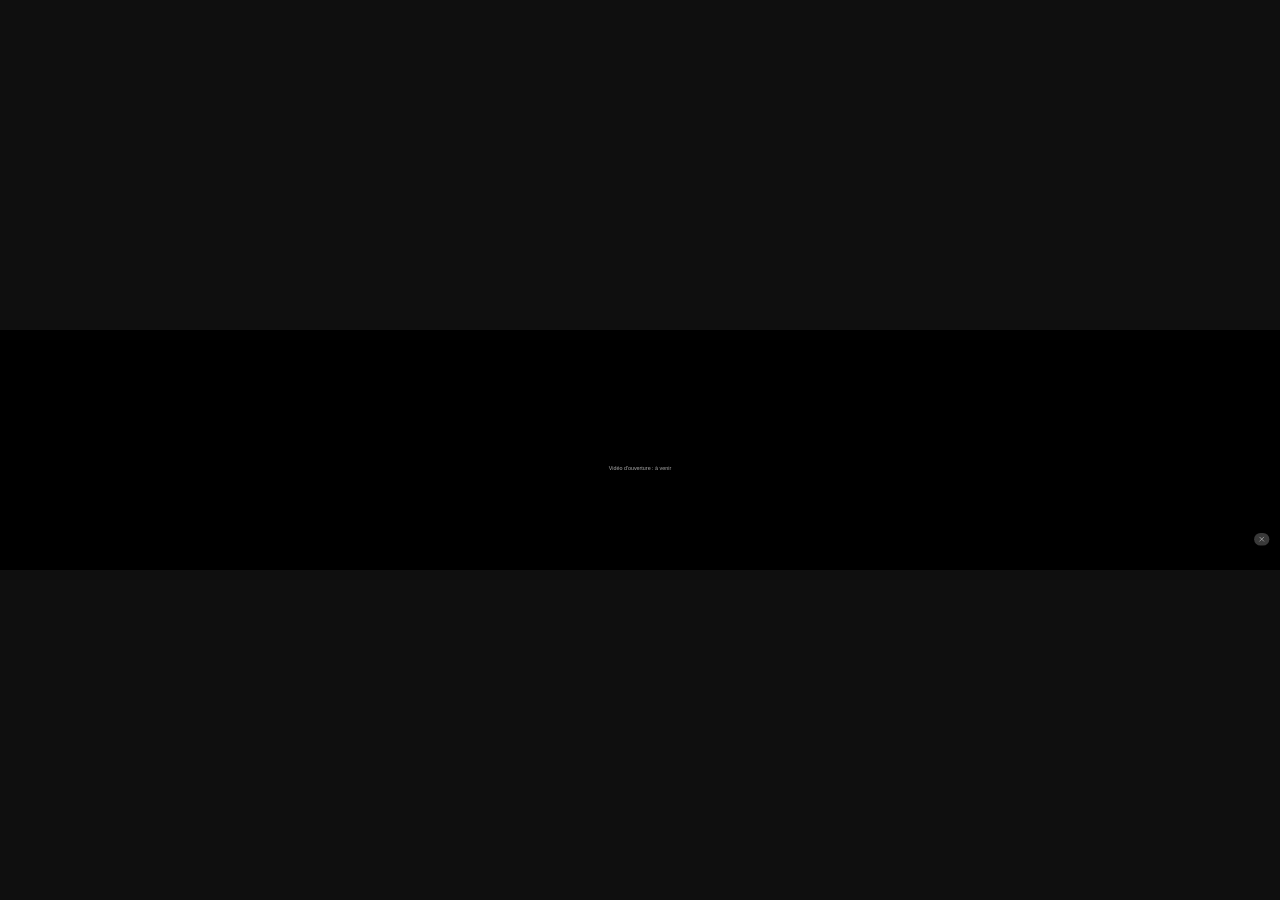
<file: index.html>
<!doctype html>
<html lang="fr-CA">
<head>
<meta charset="utf-8">
<meta name="viewport" content="width=device-width, initial-scale=1">
<script>
  /* Paramètres de la page (?scenario=2&parcours=1…). Dans la simulation à trois écrans autonome, chaque page est lue par
     une adresse blob:, sans « ? » : ses paramètres suivent « # » (14 novembre 2026). */
  window.MUR_PARAMS = location.protocol === 'blob:' ? location.hash.slice(1) : location.search;
</script>
<title>Mur de visualisation — Didactique et archives patrimoniales</title>
<link rel="stylesheet" href="lib/leaflet.css">
<link rel="stylesheet" href="css/mur.css">
</head>
<body>
<!--
  Maquette fonctionnelle du mur de visualisation (FSÉ, Bibliothèques de l'Université de Montréal).
  Disposition : schémas de conception, version du 6 novembre 2026 (pages 2 et 3), états A à D.
  Page de 11 520 × 2 160 px : 9 colonnes de 1 280 px et 3 rangées de 720 px, une cellule par écran.
  Paramètres d'adresse : voir README.md.
-->
<div id="cadre">
  <div id="scene" data-etat="A" data-base="A" data-objet="non" data-gauche="non">

    <!-- Zone « Parcours thématique » : colonnes 1 à 6, rangées 1 et 2 -->
    <section id="parcours" aria-label="Parcours thématique">
      <!-- État A : trois scénarios, comme points de départ -->
      <div id="accueil"></div>
      <!-- État B : pile de cartes (js/pile.js); sans fil d'Ariane depuis le soir du 12 novembre 2026; la question du scénario est dans le carré de la zone de droite -->
      <div id="scenario">
        <!-- notice ouverte : le titre et la question du scénario reviennent ici, à gauche, dans la boîte inversée (soir du 12 novembre 2026) -->
        <div id="carre-gauche" aria-hidden="true"><p class="titre"></p><p class="question"></p></div>
        <div id="pile" aria-live="polite"></div>
        <p id="pile-vide" hidden></p>
        <button type="button" id="btn-precedente" class="fleche icone seule" aria-label="Carte précédente" title="Carte précédente" hidden><svg viewBox="0 0 24 24" focusable="false" aria-hidden="true"><path d="M14.5 6 8.5 12l6 6"/></svg></button>
        <button type="button" id="btn-suivante" class="fleche icone seule" aria-label="Carte suivante" title="Carte suivante" hidden><svg viewBox="0 0 24 24" focusable="false" aria-hidden="true"><path d="M9.5 6l6 6-6 6"/></svg></button>
      </div>
    </section>

    <!-- Zone « Visualisation et description de l'objet » : colonnes 7 à 9, rangées 1 et 2 -->
    <section id="visualisation" aria-label="Visualisation et description de l'objet" aria-live="polite">
      <div id="question">
        <p id="theme"></p>
        <!-- question du scénario (« question », scenario-N.json), sous le titre, dans le carré (soir du 12 novembre 2026);
             un saut de ligne (\n) sépare deux phrases -->
        <p id="question-scenario"></p>
      </div>
      <div id="objet-image" class="bloc-objet">
        <div id="visionneuse" role="img" aria-label="Image de l'objet choisi"></div>
        <p id="message-image" hidden></p>
      </div>
      <!-- notice, mots-clés, objets associés : ce qui dépasse s'efface en fondu, et le « v » fait défiler la suite -->
      <div id="bloc-description" class="bloc-objet defilant"><div id="objet-description" class="defile"></div><div class="cache-haut" aria-hidden="true"></div><div class="cache-bas" aria-hidden="true"></div><button type="button" class="icone defiler" aria-label="Faire défiler vers le bas" title="Faire défiler vers le bas"><svg viewBox="0 0 24 24" focusable="false" aria-hidden="true"><path d="M6.5 9.5 12 15l5.5-5.5"/></svg></button></div>
      <div id="bloc-mots" class="bloc-objet defilant"><div id="objet-mots" class="defile">
        <h2>Mots-clés</h2>
        <ul id="liste-mots"></ul>
      </div><div class="cache-haut" aria-hidden="true"></div><div class="cache-bas" aria-hidden="true"></div><button type="button" class="icone defiler" aria-label="Faire défiler vers le bas" title="Faire défiler vers le bas"><svg viewBox="0 0 24 24" focusable="false" aria-hidden="true"><path d="M6.5 9.5 12 15l5.5-5.5"/></svg></button></div>
      <div id="bloc-associes" class="bloc-objet defilant"><div id="objet-associes" class="defile">
        <h2>Objets associés</h2>
        <div id="liste-associes"></div>
      </div><div class="cache-haut" aria-hidden="true"></div><div class="cache-bas" aria-hidden="true"></div><button type="button" class="icone defiler" aria-label="Faire défiler vers le bas" title="Faire défiler vers le bas"><svg viewBox="0 0 24 24" focusable="false" aria-hidden="true"><path d="M6.5 9.5 12 15l5.5-5.5"/></svg></button></div>
    </section>

    <!-- Zone « Vidéo/Tableau blanc » : colonnes 1 à 9, rangée 3 -->
    <section id="bas" aria-label="Vidéo/Tableau blanc" data-entree="video">
      <div id="video-bloc"><div id="video-hote"></div><p id="video-absente" hidden></p>
        <!-- titre de la vidéo (ou de l'entrée) : en haut à gauche de la vidéo ou de l'entrée -->
        <div id="video-titre"><strong id="video-libelle">Vidéo</strong></div>
        <!-- progression de la vidéo : mince barre au bas de la vidéo (la ligne du temps suit le fil des choix) -->
        <div id="video-barre" aria-hidden="true"><div id="video-progression"></div></div>
        <!-- entrée par un modèle 3D ou une image (scénarios 2 et 3) : js/entree.js -->
        <div id="entree-hote" hidden></div>
        <div id="entree-commandes" class="barre" hidden>
          <!-- même barre que l'affichage plein écran : zoom avant, zoom arrière, réinitialiser | plein écran -->
          <button type="button" id="btn-zoom-plus-entree" class="icone" aria-label="Zoom avant" title="Zoom avant"><svg viewBox="0 0 24 24" focusable="false" aria-hidden="true"><circle cx="12" cy="12" r="9"/><path d="M12 7.5v9M7.5 12h9"/></svg></button>
          <button type="button" id="btn-zoom-moins-entree" class="icone" aria-label="Zoom arrière" title="Zoom arrière"><svg viewBox="0 0 24 24" focusable="false" aria-hidden="true"><circle cx="12" cy="12" r="9"/><path d="M7.5 12h9"/></svg></button>
          <button type="button" id="btn-centrer-entree" class="icone" aria-label="Réinitialiser la vue" title="Réinitialiser la vue"><svg viewBox="0 0 24 24" focusable="false" aria-hidden="true"><path d="M20 12a8 8 0 1 1-2.34-5.66"/><path d="M20 4v4.6h-4.6"/></svg></button>
          <span class="separateur" aria-hidden="true"></span>
          <button type="button" id="btn-plein-entree" class="icone" aria-label="Affichage plein écran" title="Affichage plein écran"><svg viewBox="0 0 24 24" focusable="false" aria-hidden="true"><path d="M4 9V4h5M15 4h5v5M20 15v5h-5M9 20H4v-5"/></svg></button>
        </div>
        <!-- pastille de lecture sur la vidéo, comme sur la vignette du scénario : visible quand la vidéo est en pause -->
        <button type="button" id="btn-lecture" class="lecture-video" aria-label="Lire la vidéo" hidden><svg viewBox="0 0 24 24" focusable="false" aria-hidden="true"><path d="M8 5v14l11-7z"/></svg></button>
        <!-- vidéo en plein écran, en tout temps : icône en bas à droite de la vidéo (agrandir, puis réduire) -->
        <div id="video-plein-barre" class="barre"><button type="button" id="btn-plein-video" class="icone" aria-label="Affichage plein écran" title="Affichage plein écran" aria-pressed="false"><svg viewBox="0 0 24 24" focusable="false" aria-hidden="true"><path class="agrandir" d="M4 9V4h5M15 4h5v5M20 15v5h-5M9 20H4v-5"/><path class="reduire" d="M9 4v5H4M15 4v5h5M15 20v-5h5M9 20v-5H4"/></svg></button></div></div>
      <!-- Menu du coin, en bas à gauche, toujours au même endroit : « Accueil » et « Tableau blanc », boutons ronds;
           le bouton du coin le déploie (js/etat.js). « Parcours » : seulement avec ?parcours=1 (js/parcours.js) -->
      <div id="coin">
        <div id="coin-menu" hidden>
          <button type="button" id="btn-parcours" class="coin-action" hidden><span class="icone seule"><svg viewBox="0 0 24 24" focusable="false" aria-hidden="true"><circle cx="5.5" cy="18.5" r="2"/><circle cx="18.5" cy="5.5" r="2"/><path d="M7.5 18.5h6a3 3 0 0 0 0-6h-3a3 3 0 0 1 0-6h6"/></svg></span><span class="coin-libelle">Parcours</span></button>
          <button type="button" id="btn-accueil" class="coin-action"><span class="icone seule"><svg viewBox="0 0 24 24" focusable="false" aria-hidden="true"><path d="M4 11.5 12 4.5l8 7"/><path d="M6.5 9.8V19.5h11V9.8"/><path d="M10 19.5v-5h4v5"/></svg></span><span class="coin-libelle">Accueil</span></button>
          <button type="button" id="btn-tableau" class="coin-action"><span class="icone seule"><svg viewBox="0 0 24 24" focusable="false" aria-hidden="true"><rect x="3.5" y="4.5" width="17" height="11.5" rx="1.5"/><path d="M12 16v3.5M8.5 19.5h7M7 12l3-3 2.5 2 4-4"/></svg></span><span class="coin-libelle">Tableau blanc</span></button>
        </div>
        <button type="button" id="btn-coin" class="icone seule" aria-label="Menu : Accueil et Tableau blanc" title="Menu : Accueil et Tableau blanc" aria-expanded="false" aria-controls="coin-menu"><svg viewBox="0 0 24 24" focusable="false" aria-hidden="true"><path class="ouvrir" d="M5 7.5h14M5 12h14M5 16.5h14"/><path class="fermer" d="M6.5 6.5 17.5 17.5M17.5 6.5 6.5 17.5"/></svg></button>
      </div>
      <!-- Parcours (?parcours=1, js/parcours.js) : télécharger le parcours de l'appareil en CSV ou en JSON, ou l'effacer -->
      <div id="parcours-panneau" role="dialog" aria-label="Parcours" hidden>
        <h2>Parcours</h2>
        <p id="parcours-resume"></p>
        <div class="actions">
          <button type="button" id="btn-parcours-csv" class="bouton">Télécharger (CSV)</button>
          <button type="button" id="btn-parcours-json" class="bouton">Télécharger (JSON)</button>
          <button type="button" id="btn-parcours-effacer" class="bouton">Effacer</button>
          <button type="button" id="btn-parcours-fermer" class="bouton">Fermer</button>
        </div>
      </div>
      <div id="video-commandes">
        <div id="ligne-temps" role="group" aria-label="Fil des choix">
          <div id="ligne-fond"><div id="ligne-progression"></div></div>
          <div id="pastilles"></div>
        </div>
      </div>
      <div id="consignes">
        <h2>Consignes</h2>
        <p id="texte-consignes"></p>
        <div id="salle-bloc">
          <p class="etiquette-zone">Tableau blanc de la classe</p>
          <p id="salle-lien"></p>
          <form id="salle-formulaire" hidden>
            <label for="salle-champ">Lien de la salle Excalidraw</label>
            <input id="salle-champ" type="url" inputmode="url" autocomplete="off" spellcheck="false" placeholder="https://excalidraw.com/#room=…">
            <button type="submit" class="bouton">Utiliser ce lien</button>
            <p id="salle-erreur" role="alert"></p>
          </form>
          <button type="button" id="btn-oublier" class="lien-discret" hidden>Changer de salle</button>
        </div>
        <!-- toujours à portée de main, même quand la fenêtre du tableau blanc couvre sa zone -->
        <button type="button" id="btn-reduire-consignes" class="bouton">Réduire le tableau blanc</button>
      </div>
      <div id="tableau">
        <!-- Excalidraw désactive la collaboration dans un cadre (iframe) : la salle s'ouvre dans une fenêtre à part, posée sur cette zone -->
        <div id="tableau-cadre"><p id="tableau-message"></p><button type="button" id="btn-ramener" class="bouton" hidden>Ouvrir la fenêtre</button></div>
        <div id="tableau-commandes"><button type="button" id="btn-reduire" class="bouton">Réduire le tableau blanc</button></div>
      </div>
    </section>

    <!-- État D : affichage plein écran, sur toute la surface du mur -->
    <section id="plein" aria-label="Affichage plein écran">
      <div id="visionneuse-plein" role="img" aria-label="Image de l'objet, en plein écran"></div>
      <div id="plein-encadre"></div>
      <div id="plein-commandes" class="barre">
        <button type="button" id="btn-zoom-plus-plein" class="icone" aria-label="Zoom avant" title="Zoom avant"><svg viewBox="0 0 24 24" focusable="false" aria-hidden="true"><circle cx="12" cy="12" r="9"/><path d="M12 7.5v9M7.5 12h9"/></svg></button>
        <button type="button" id="btn-zoom-moins-plein" class="icone" aria-label="Zoom arrière" title="Zoom arrière"><svg viewBox="0 0 24 24" focusable="false" aria-hidden="true"><circle cx="12" cy="12" r="9"/><path d="M7.5 12h9"/></svg></button>
        <button type="button" id="btn-reinitialiser" class="icone" aria-label="Réinitialiser la vue" title="Réinitialiser la vue"><svg viewBox="0 0 24 24" focusable="false" aria-hidden="true"><path d="M20 12a8 8 0 1 1-2.34-5.66"/><path d="M20 4v4.6h-4.6"/></svg></button>
        <span class="separateur" aria-hidden="true"></span>
        <button type="button" id="btn-fermer" class="icone" aria-label="Fermer" title="Fermer"><svg viewBox="0 0 24 24" focusable="false" aria-hidden="true"><path d="M6 6 18 18M18 6 6 18"/></svg></button>
      </div>
    </section>

    <!-- Ouverture : à l'ouverture de la page, avant l'accueil, une vidéo en plein écran, une seule fois (js/ouverture.js);
         au-dessus de la vidéo, le titre du thème, mot par mot (14 novembre 2026); pause et X (quitter), en bas à droite -->
    <section id="ouverture" aria-label="Ouverture" hidden>
      <div id="ouverture-video"></div>
      <p id="ouverture-absente" hidden></p>
      <p id="ouverture-titre" aria-live="polite"><span id="ouverture-fr"></span></p>
      <button type="button" id="btn-ouverture-lecture" class="lecture-video" aria-label="Lecture" hidden><svg viewBox="0 0 24 24" focusable="false" aria-hidden="true"><path d="M8 5v14l11-7z"/></svg></button>
      <div id="ouverture-commandes" class="barre">
        <button type="button" id="btn-ouverture-pause" class="icone" aria-label="Pause" title="Pause"><svg viewBox="0 0 24 24" focusable="false" aria-hidden="true"><path class="pause" d="M9 5.5v13M15 5.5v13"/><path class="lecture" d="M8 5v14l11-7z"/></svg></button>
        <span class="separateur" aria-hidden="true"></span>
        <button type="button" id="btn-ouverture-fermer" class="icone" aria-label="Fermer : aller à l'accueil" title="Fermer"><svg viewBox="0 0 24 24" focusable="false" aria-hidden="true"><path d="M6 6 18 18M18 6 6 18"/></svg></button>
      </div>
    </section>
    <div id="grille-ecrans" aria-hidden="true"></div>
    <!-- mode édition (?edition=1, js/edition.js) : à la place des notices au mur; en 16:9, à droite de la page -->
    <aside id="edition" aria-label="Mode édition" hidden></aside>
  </div>
</div>
<div id="message" role="alert" hidden></div>

<script src="js/toucher.js"></script>
<script src="lib/openseadragon.min.js"></script>
<script src="lib/model-viewer-umd.min.js"></script>
<script src="lib/leaflet.js"></script>
<script src="js/iiif.js"></script>
<script src="js/visionneuse.js"></script>
<script src="js/pile.js"></script>
<script src="js/video.js"></script>
<script src="js/tableau-blanc.js"></script>
<script src="js/carte.js"></script>
<script src="js/entree.js"></script>
<script src="js/filigrane.js"></script>
<script src="js/ouverture.js"></script>
<script src="js/parcours.js"></script>
<script src="js/etat.js"></script>
<script src="js/edition.js"></script>
</body>
</html>
</file>
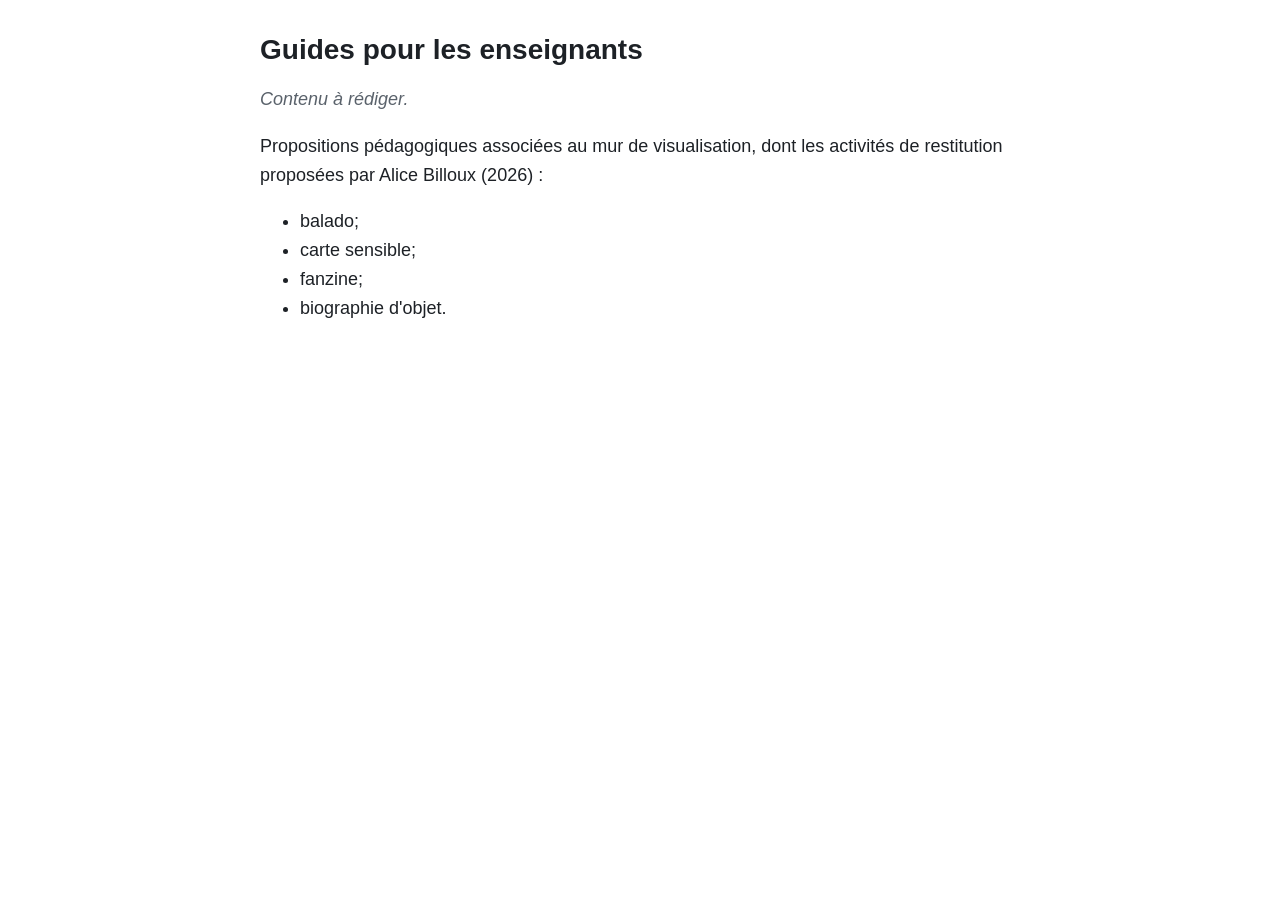
<file: guides/index.html>
<!doctype html>
<html lang="fr-CA">
<head>
<meta charset="utf-8">
<meta name="viewport" content="width=device-width, initial-scale=1">
<title>Guides pour les enseignants — mur de visualisation</title>
<style>
  body { margin: 0; padding: 32px 16px; font: 18px/1.6 "Segoe UI", Inter, Arial, sans-serif; color: #1d2126; background: #fff; }
  main { max-width: 760px; margin: 0 auto; }
  h1 { font-size: 28px; line-height: 1.25; margin: 0 0 8px; }
  .a-venir { color: #5a626b; font-style: italic; }
</style>
</head>
<body>
<main>
  <h1>Guides pour les enseignants</h1>
  <p class="a-venir">Contenu à rédiger.</p>
  <p>Propositions pédagogiques associées au mur de visualisation, dont les activités de restitution proposées par Alice Billoux (2026) :</p>
  <ul>
    <li>balado;</li>
    <li>carte sensible;</li>
    <li>fanzine;</li>
    <li>biographie d'objet.</li>
  </ul>
</main>
</body>
</html>
</file>
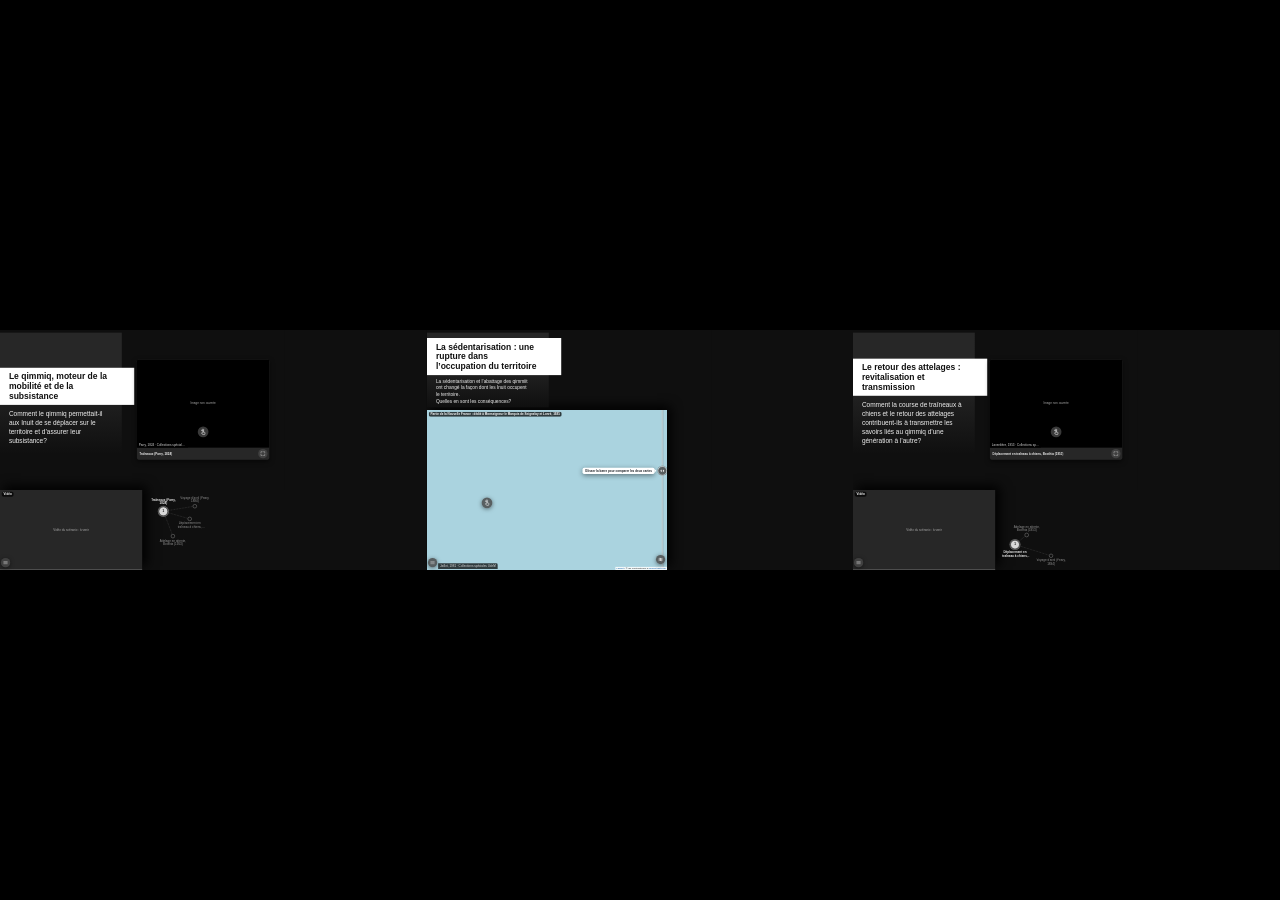
<file: trois-ecrans.html>
<!doctype html>
<html lang="fr-CA">
<head>
<meta charset="utf-8">
<meta name="viewport" content="width=device-width, initial-scale=1">
<title>Trois écrans</title>
<!-- Aperçu du mur avec trois appareils (13 novembre 2026) : trois pages 16:9 côte à côte, comme les écrans de trois équipes
     diffusés chacun sur un tiers du mur (3 840 × 2 160 px). Chaque page ouvre son scénario (?scenario=N) et note son
     parcours (?parcours=1, équipe 1, 2 ou 3). Au mur, chaque appareil ouvre plutôt sa propre page, par exemple
     maquette-16x9.html?scenario=2&parcours=1&equipe=2, et le laboratoire diffuse les trois écrans.
     Paramètres de cette page : ?page=index.html (version du site, servie par un serveur web) plutôt que la version autonome;
     ?parcours=0 : sans enregistrement du parcours.
     Version autonome (14 novembre 2026) : simulation-trois-ecrans.html, produite par outils/assembler.py --trois, contient la
     page 16:9 (window.MUR_MAQUETTE) : un seul fichier, qui fonctionne seul, peu importe son nom. Chaque tiers lit la page par
     une adresse blob:, ses paramètres après « # ». Sans elle, cette page ouvre maquette-16x9.html, dans le même dossier. -->
<style>
  html, body { margin: 0; height: 100%; background: #000; }
  body { display: flex; align-items: center; justify-content: center; overflow: hidden; }
  #mur { display: grid; grid-template-columns: repeat(3, 1fr); width: min(100vw, calc(100vh * 48 / 9)); aspect-ratio: 48 / 9; }
  #mur iframe { display: block; width: 100%; height: 100%; border: 0; }
</style>
</head>
<body>
<div id="mur" role="group" aria-label="Mur : trois appareils, trois scénarios"></div>
<script>
  (function () {
    'use strict';
    const p = new URLSearchParams(location.search);
    const page = p.get('page') === 'index.html' ? 'index.html' : 'maquette-16x9.html';
    const parcours = p.get('parcours') === '0' ? '0' : '1';
    const mur = document.getElementById('mur');
    // page 16:9 intégrée (version autonome) : une seule adresse blob:, lue par les trois tiers
    const integree = typeof window.MUR_MAQUETTE === 'string' ? URL.createObjectURL(new Blob([window.MUR_MAQUETTE], { type: 'text/html' })) : null;
    window.MUR_MAQUETTE = null;
    for (const n of [1, 2, 3]) {
      const q = new URLSearchParams({ scenario: n, parcours, equipe: String(n) });
      if (page === 'index.html' && !integree) q.set('ecran', '16x9');
      const f = document.createElement('iframe');
      f.title = 'Appareil ' + n + ', scénario ' + n;
      f.allow = 'autoplay; fullscreen';
      f.src = integree ? integree + '#' + q.toString() : page + '?' + q.toString();
      mur.appendChild(f);
    }
  })();
</script>
</body>
</html>
</file>
<file: lib/leaflet.css>
/* required styles */

.leaflet-pane,
.leaflet-tile,
.leaflet-marker-icon,
.leaflet-marker-shadow,
.leaflet-tile-container,
.leaflet-pane > svg,
.leaflet-pane > canvas,
.leaflet-zoom-box,
.leaflet-image-layer,
.leaflet-layer {
	position: absolute;
	left: 0;
	top: 0;
	}
.leaflet-container {
	overflow: hidden;
	}
.leaflet-tile,
.leaflet-marker-icon,
.leaflet-marker-shadow {
	-webkit-user-select: none;
	   -moz-user-select: none;
	        user-select: none;
	  -webkit-user-drag: none;
	}
/* Prevents IE11 from highlighting tiles in blue */
.leaflet-tile::selection {
	background: transparent;
}
/* Safari renders non-retina tile on retina better with this, but Chrome is worse */
.leaflet-safari .leaflet-tile {
	image-rendering: -webkit-optimize-contrast;
	}
/* hack that prevents hw layers "stretching" when loading new tiles */
.leaflet-safari .leaflet-tile-container {
	width: 1600px;
	height: 1600px;
	-webkit-transform-origin: 0 0;
	}
.leaflet-marker-icon,
.leaflet-marker-shadow {
	display: block;
	}
/* .leaflet-container svg: reset svg max-width decleration shipped in Joomla! (joomla.org) 3.x */
/* .leaflet-container img: map is broken in FF if you have max-width: 100% on tiles */
.leaflet-container .leaflet-overlay-pane svg {
	max-width: none !important;
	max-height: none !important;
	}
.leaflet-container .leaflet-marker-pane img,
.leaflet-container .leaflet-shadow-pane img,
.leaflet-container .leaflet-tile-pane img,
.leaflet-container img.leaflet-image-layer,
.leaflet-container .leaflet-tile {
	max-width: none !important;
	max-height: none !important;
	width: auto;
	padding: 0;
	}

.leaflet-container img.leaflet-tile {
	/* See: https://bugs.chromium.org/p/chromium/issues/detail?id=600120 */
	mix-blend-mode: plus-lighter;
}

.leaflet-container.leaflet-touch-zoom {
	-ms-touch-action: pan-x pan-y;
	touch-action: pan-x pan-y;
	}
.leaflet-container.leaflet-touch-drag {
	-ms-touch-action: pinch-zoom;
	/* Fallback for FF which doesn't support pinch-zoom */
	touch-action: none;
	touch-action: pinch-zoom;
}
.leaflet-container.leaflet-touch-drag.leaflet-touch-zoom {
	-ms-touch-action: none;
	touch-action: none;
}
.leaflet-container {
	-webkit-tap-highlight-color: transparent;
}
.leaflet-container a {
	-webkit-tap-highlight-color: rgba(51, 181, 229, 0.4);
}
.leaflet-tile {
	filter: inherit;
	visibility: hidden;
	}
.leaflet-tile-loaded {
	visibility: inherit;
	}
.leaflet-zoom-box {
	width: 0;
	height: 0;
	-moz-box-sizing: border-box;
	     box-sizing: border-box;
	z-index: 800;
	}
/* workaround for https://bugzilla.mozilla.org/show_bug.cgi?id=888319 */
.leaflet-overlay-pane svg {
	-moz-user-select: none;
	}

.leaflet-pane         { z-index: 400; }

.leaflet-tile-pane    { z-index: 200; }
.leaflet-overlay-pane { z-index: 400; }
.leaflet-shadow-pane  { z-index: 500; }
.leaflet-marker-pane  { z-index: 600; }
.leaflet-tooltip-pane   { z-index: 650; }
.leaflet-popup-pane   { z-index: 700; }

.leaflet-map-pane canvas { z-index: 100; }
.leaflet-map-pane svg    { z-index: 200; }

.leaflet-vml-shape {
	width: 1px;
	height: 1px;
	}
.lvml {
	behavior: url(#default#VML);
	display: inline-block;
	position: absolute;
	}


/* control positioning */

.leaflet-control {
	position: relative;
	z-index: 800;
	pointer-events: visiblePainted; /* IE 9-10 doesn't have auto */
	pointer-events: auto;
	}
.leaflet-top,
.leaflet-bottom {
	position: absolute;
	z-index: 1000;
	pointer-events: none;
	}
.leaflet-top {
	top: 0;
	}
.leaflet-right {
	right: 0;
	}
.leaflet-bottom {
	bottom: 0;
	}
.leaflet-left {
	left: 0;
	}
.leaflet-control {
	float: left;
	clear: both;
	}
.leaflet-right .leaflet-control {
	float: right;
	}
.leaflet-top .leaflet-control {
	margin-top: 10px;
	}
.leaflet-bottom .leaflet-control {
	margin-bottom: 10px;
	}
.leaflet-left .leaflet-control {
	margin-left: 10px;
	}
.leaflet-right .leaflet-control {
	margin-right: 10px;
	}


/* zoom and fade animations */

.leaflet-fade-anim .leaflet-popup {
	opacity: 0;
	-webkit-transition: opacity 0.2s linear;
	   -moz-transition: opacity 0.2s linear;
	        transition: opacity 0.2s linear;
	}
.leaflet-fade-anim .leaflet-map-pane .leaflet-popup {
	opacity: 1;
	}
.leaflet-zoom-animated {
	-webkit-transform-origin: 0 0;
	    -ms-transform-origin: 0 0;
	        transform-origin: 0 0;
	}
svg.leaflet-zoom-animated {
	will-change: transform;
}

.leaflet-zoom-anim .leaflet-zoom-animated {
	-webkit-transition: -webkit-transform 0.25s cubic-bezier(0,0,0.25,1);
	   -moz-transition:    -moz-transform 0.25s cubic-bezier(0,0,0.25,1);
	        transition:         transform 0.25s cubic-bezier(0,0,0.25,1);
	}
.leaflet-zoom-anim .leaflet-tile,
.leaflet-pan-anim .leaflet-tile {
	-webkit-transition: none;
	   -moz-transition: none;
	        transition: none;
	}

.leaflet-zoom-anim .leaflet-zoom-hide {
	visibility: hidden;
	}


/* cursors */

.leaflet-interactive {
	cursor: pointer;
	}
.leaflet-grab {
	cursor: -webkit-grab;
	cursor:    -moz-grab;
	cursor:         grab;
	}
.leaflet-crosshair,
.leaflet-crosshair .leaflet-interactive {
	cursor: crosshair;
	}
.leaflet-popup-pane,
.leaflet-control {
	cursor: auto;
	}
.leaflet-dragging .leaflet-grab,
.leaflet-dragging .leaflet-grab .leaflet-interactive,
.leaflet-dragging .leaflet-marker-draggable {
	cursor: move;
	cursor: -webkit-grabbing;
	cursor:    -moz-grabbing;
	cursor:         grabbing;
	}

/* marker & overlays interactivity */
.leaflet-marker-icon,
.leaflet-marker-shadow,
.leaflet-image-layer,
.leaflet-pane > svg path,
.leaflet-tile-container {
	pointer-events: none;
	}

.leaflet-marker-icon.leaflet-interactive,
.leaflet-image-layer.leaflet-interactive,
.leaflet-pane > svg path.leaflet-interactive,
svg.leaflet-image-layer.leaflet-interactive path {
	pointer-events: visiblePainted; /* IE 9-10 doesn't have auto */
	pointer-events: auto;
	}

/* visual tweaks */

.leaflet-container {
	background: #ddd;
	outline-offset: 1px;
	}
.leaflet-container a {
	color: #0078A8;
	}
.leaflet-zoom-box {
	border: 2px dotted #38f;
	background: rgba(255,255,255,0.5);
	}


/* general typography */
.leaflet-container {
	font-family: "Helvetica Neue", Arial, Helvetica, sans-serif;
	font-size: 12px;
	font-size: 0.75rem;
	line-height: 1.5;
	}


/* general toolbar styles */

.leaflet-bar {
	box-shadow: 0 1px 5px rgba(0,0,0,0.65);
	border-radius: 4px;
	}
.leaflet-bar a {
	background-color: #fff;
	border-bottom: 1px solid #ccc;
	width: 26px;
	height: 26px;
	line-height: 26px;
	display: block;
	text-align: center;
	text-decoration: none;
	color: black;
	}
.leaflet-bar a,
.leaflet-control-layers-toggle {
	background-position: 50% 50%;
	background-repeat: no-repeat;
	display: block;
	}
.leaflet-bar a:hover,
.leaflet-bar a:focus {
	background-color: #f4f4f4;
	}
.leaflet-bar a:first-child {
	border-top-left-radius: 4px;
	border-top-right-radius: 4px;
	}
.leaflet-bar a:last-child {
	border-bottom-left-radius: 4px;
	border-bottom-right-radius: 4px;
	border-bottom: none;
	}
.leaflet-bar a.leaflet-disabled {
	cursor: default;
	background-color: #f4f4f4;
	color: #bbb;
	}

.leaflet-touch .leaflet-bar a {
	width: 30px;
	height: 30px;
	line-height: 30px;
	}
.leaflet-touch .leaflet-bar a:first-child {
	border-top-left-radius: 2px;
	border-top-right-radius: 2px;
	}
.leaflet-touch .leaflet-bar a:last-child {
	border-bottom-left-radius: 2px;
	border-bottom-right-radius: 2px;
	}

/* zoom control */

.leaflet-control-zoom-in,
.leaflet-control-zoom-out {
	font: bold 18px 'Lucida Console', Monaco, monospace;
	text-indent: 1px;
	}

.leaflet-touch .leaflet-control-zoom-in, .leaflet-touch .leaflet-control-zoom-out  {
	font-size: 22px;
	}


/* layers control */

.leaflet-control-layers {
	box-shadow: 0 1px 5px rgba(0,0,0,0.4);
	background: #fff;
	border-radius: 5px;
	}
.leaflet-control-layers-toggle {
	background-image: url(images/layers.png);
	width: 36px;
	height: 36px;
	}
.leaflet-retina .leaflet-control-layers-toggle {
	background-image: url(images/layers-2x.png);
	background-size: 26px 26px;
	}
.leaflet-touch .leaflet-control-layers-toggle {
	width: 44px;
	height: 44px;
	}
.leaflet-control-layers .leaflet-control-layers-list,
.leaflet-control-layers-expanded .leaflet-control-layers-toggle {
	display: none;
	}
.leaflet-control-layers-expanded .leaflet-control-layers-list {
	display: block;
	position: relative;
	}
.leaflet-control-layers-expanded {
	padding: 6px 10px 6px 6px;
	color: #333;
	background: #fff;
	}
.leaflet-control-layers-scrollbar {
	overflow-y: scroll;
	overflow-x: hidden;
	padding-right: 5px;
	}
.leaflet-control-layers-selector {
	margin-top: 2px;
	position: relative;
	top: 1px;
	}
.leaflet-control-layers label {
	display: block;
	font-size: 13px;
	font-size: 1.08333em;
	}
.leaflet-control-layers-separator {
	height: 0;
	border-top: 1px solid #ddd;
	margin: 5px -10px 5px -6px;
	}

/* Default icon URLs */
.leaflet-default-icon-path { /* used only in path-guessing heuristic, see L.Icon.Default */
	background-image: url(images/marker-icon.png);
	}


/* attribution and scale controls */

.leaflet-container .leaflet-control-attribution {
	background: #fff;
	background: rgba(255, 255, 255, 0.8);
	margin: 0;
	}
.leaflet-control-attribution,
.leaflet-control-scale-line {
	padding: 0 5px;
	color: #333;
	line-height: 1.4;
	}
.leaflet-control-attribution a {
	text-decoration: none;
	}
.leaflet-control-attribution a:hover,
.leaflet-control-attribution a:focus {
	text-decoration: underline;
	}
.leaflet-attribution-flag {
	display: inline !important;
	vertical-align: baseline !important;
	width: 1em;
	height: 0.6669em;
	}
.leaflet-left .leaflet-control-scale {
	margin-left: 5px;
	}
.leaflet-bottom .leaflet-control-scale {
	margin-bottom: 5px;
	}
.leaflet-control-scale-line {
	border: 2px solid #777;
	border-top: none;
	line-height: 1.1;
	padding: 2px 5px 1px;
	white-space: nowrap;
	-moz-box-sizing: border-box;
	     box-sizing: border-box;
	background: rgba(255, 255, 255, 0.8);
	text-shadow: 1px 1px #fff;
	}
.leaflet-control-scale-line:not(:first-child) {
	border-top: 2px solid #777;
	border-bottom: none;
	margin-top: -2px;
	}
.leaflet-control-scale-line:not(:first-child):not(:last-child) {
	border-bottom: 2px solid #777;
	}

.leaflet-touch .leaflet-control-attribution,
.leaflet-touch .leaflet-control-layers,
.leaflet-touch .leaflet-bar {
	box-shadow: none;
	}
.leaflet-touch .leaflet-control-layers,
.leaflet-touch .leaflet-bar {
	border: 2px solid rgba(0,0,0,0.2);
	background-clip: padding-box;
	}


/* popup */

.leaflet-popup {
	position: absolute;
	text-align: center;
	margin-bottom: 20px;
	}
.leaflet-popup-content-wrapper {
	padding: 1px;
	text-align: left;
	border-radius: 12px;
	}
.leaflet-popup-content {
	margin: 13px 24px 13px 20px;
	line-height: 1.3;
	font-size: 13px;
	font-size: 1.08333em;
	min-height: 1px;
	}
.leaflet-popup-content p {
	margin: 17px 0;
	margin: 1.3em 0;
	}
.leaflet-popup-tip-container {
	width: 40px;
	height: 20px;
	position: absolute;
	left: 50%;
	margin-top: -1px;
	margin-left: -20px;
	overflow: hidden;
	pointer-events: none;
	}
.leaflet-popup-tip {
	width: 17px;
	height: 17px;
	padding: 1px;

	margin: -10px auto 0;
	pointer-events: auto;

	-webkit-transform: rotate(45deg);
	   -moz-transform: rotate(45deg);
	    -ms-transform: rotate(45deg);
	        transform: rotate(45deg);
	}
.leaflet-popup-content-wrapper,
.leaflet-popup-tip {
	background: white;
	color: #333;
	box-shadow: 0 3px 14px rgba(0,0,0,0.4);
	}
.leaflet-container a.leaflet-popup-close-button {
	position: absolute;
	top: 0;
	right: 0;
	border: none;
	text-align: center;
	width: 24px;
	height: 24px;
	font: 16px/24px Tahoma, Verdana, sans-serif;
	color: #757575;
	text-decoration: none;
	background: transparent;
	}
.leaflet-container a.leaflet-popup-close-button:hover,
.leaflet-container a.leaflet-popup-close-button:focus {
	color: #585858;
	}
.leaflet-popup-scrolled {
	overflow: auto;
	}

.leaflet-oldie .leaflet-popup-content-wrapper {
	-ms-zoom: 1;
	}
.leaflet-oldie .leaflet-popup-tip {
	width: 24px;
	margin: 0 auto;

	-ms-filter: "progid:DXImageTransform.Microsoft.Matrix(M11=0.70710678, M12=0.70710678, M21=-0.70710678, M22=0.70710678)";
	filter: progid:DXImageTransform.Microsoft.Matrix(M11=0.70710678, M12=0.70710678, M21=-0.70710678, M22=0.70710678);
	}

.leaflet-oldie .leaflet-control-zoom,
.leaflet-oldie .leaflet-control-layers,
.leaflet-oldie .leaflet-popup-content-wrapper,
.leaflet-oldie .leaflet-popup-tip {
	border: 1px solid #999;
	}


/* div icon */

.leaflet-div-icon {
	background: #fff;
	border: 1px solid #666;
	}


/* Tooltip */
/* Base styles for the element that has a tooltip */
.leaflet-tooltip {
	position: absolute;
	padding: 6px;
	background-color: #fff;
	border: 1px solid #fff;
	border-radius: 3px;
	color: #222;
	white-space: nowrap;
	-webkit-user-select: none;
	-moz-user-select: none;
	-ms-user-select: none;
	user-select: none;
	pointer-events: none;
	box-shadow: 0 1px 3px rgba(0,0,0,0.4);
	}
.leaflet-tooltip.leaflet-interactive {
	cursor: pointer;
	pointer-events: auto;
	}
.leaflet-tooltip-top:before,
.leaflet-tooltip-bottom:before,
.leaflet-tooltip-left:before,
.leaflet-tooltip-right:before {
	position: absolute;
	pointer-events: none;
	border: 6px solid transparent;
	background: transparent;
	content: "";
	}

/* Directions */

.leaflet-tooltip-bottom {
	margin-top: 6px;
}
.leaflet-tooltip-top {
	margin-top: -6px;
}
.leaflet-tooltip-bottom:before,
.leaflet-tooltip-top:before {
	left: 50%;
	margin-left: -6px;
	}
.leaflet-tooltip-top:before {
	bottom: 0;
	margin-bottom: -12px;
	border-top-color: #fff;
	}
.leaflet-tooltip-bottom:before {
	top: 0;
	margin-top: -12px;
	margin-left: -6px;
	border-bottom-color: #fff;
	}
.leaflet-tooltip-left {
	margin-left: -6px;
}
.leaflet-tooltip-right {
	margin-left: 6px;
}
.leaflet-tooltip-left:before,
.leaflet-tooltip-right:before {
	top: 50%;
	margin-top: -6px;
	}
.leaflet-tooltip-left:before {
	right: 0;
	margin-right: -12px;
	border-left-color: #fff;
	}
.leaflet-tooltip-right:before {
	left: 0;
	margin-left: -12px;
	border-right-color: #fff;
	}

/* Printing */

@media print {
	/* Prevent printers from removing background-images of controls. */
	.leaflet-control {
		-webkit-print-color-adjust: exact;
		print-color-adjust: exact;
		}
	}
</file>
<file: css/mur.css>
/* Mur de visualisation — maquette fonctionnelle
   Page de 11 520 × 2 160 px : 9 colonnes de 1 280 px × 3 rangées de 720 px (un écran par cellule).
   Thème sombre, inspiré de l'interface de YouTube :
   fond presque noir, surfaces grises, pastilles arrondies, blanc-gris pour la progression (pas de rouge).
   La zone « Visualisation et description de l'objet » a un fond gris.
   Typographie épurée : une seule taille et un seul style pour tout le texte,
   sauf les titres et les sous-titres (--taille-titre, --taille-sous-titre, --taille-texte, sur #scene). */

:root {
  --fond: #0f0f0f;        /* zones « Parcours thématique » et « Vidéo/Tableau blanc » */
  --gris: #272727;        /* zone « Visualisation et description de l'objet », surfaces */
  /* boîtes grises (carré du titre, boîte de gauche, zone de la notice) : fondu du gris au fond de la page, vers le bas; le
     gris tient le premier tiers, puis s'assombrit (soir du 12 novembre 2026; un moment, fondu sur toute la hauteur) */
  --fondu: linear-gradient(to bottom, var(--gris) 0%, var(--gris) 35%, var(--fond) 100%);
  --gris-2: #3f3f3f;      /* surfaces sur fond gris, survol */
  --texte: #f1f1f1;
  --discret: #aaaaaa;
  --eteint: #717171;
  --lien: #3ea6ff;
  --rayon-puce: 16px;     /* coins des mots-clés et des boutons à texte (8 px en 16:9) */
  --clair: #d9d9d9;
  --fond-bouton: rgba(70, 70, 70, 0.82);         /* fond de tous les boutons : gris un peu transparent, le même sur le fond sombre, la zone grise et les images */
  --fond-bouton-survol: rgba(96, 96, 96, 0.9);       /* blanc-gris : progression de la vidéo, repères atteints, apparition des objets */
  --t: 44px;              /* taille de base du texte (?texte=44, de 24 à 72) */
  --marge: 48px;
  --rayon: 24px;
}

* { box-sizing: border-box; }
[hidden] { display: none !important; }
html, body { margin: 0; height: 100%; background: var(--fond); }   /* autour de la page (fenêtre plus large ou plus haute) : le fond de la page, pas un noir plus noir (soir du 12 novembre 2026) */
body { overflow: hidden; font-family: "Segoe UI", Roboto, Inter, "Helvetica Neue", Arial, sans-serif; color: var(--texte); }
body.defilement { overflow: auto; }

#cadre { position: relative; width: 100%; height: 100%; }
body.defilement #cadre { height: auto; }

#scene {
  position: absolute; left: 0; top: 0;
  width: 11520px; height: 2160px;
  transform-origin: 0 0;
  display: grid;
  grid-template-columns: repeat(9, 1280px);
  grid-template-rows: repeat(3, 720px);
  font-size: var(--taille-texte); line-height: 1.25;
  --taille-titre: calc(var(--t) * 1.5);
  --taille-sous-titre: calc(var(--t) * 1.1);
  --taille-texte: calc(var(--t) * 0.85);
  --bouton: calc(var(--t) * 2.6);   /* taille unique des boutons : icônes, flèches, pastilles, points des images et du modèle 3D, hauteur des boutons à texte (sauf les cartes de l'accueil); au mur, 114 px */
  background: var(--fond); color: var(--texte);
  overflow: hidden;
  user-select: none; -webkit-user-select: none; -webkit-touch-callout: none;
}

h2 { margin: 0 0 0.5em; font-size: var(--taille-sous-titre); color: var(--texte); font-weight: 600; }   /* sous-titres de section */
p { margin: 0; }
.etiquette-zone { font-size: var(--taille-texte); color: var(--discret); }

/* Boutons en pastille : secondaires gris, principaux blancs. Cibles de toucher d'au moins 24 × 24 px CSS (WCAG 2.2, critère 2.5.8) */
.bouton {
  font: inherit; font-size: var(--taille-texte); font-weight: 400; line-height: 1.15;
  min-height: var(--bouton); padding: 0.35em 1em;
  color: var(--texte); background: var(--fond-bouton);   /* boutons à texte : même forme que les mots-clés, gris et translucides */
  border: 0; border-radius: var(--rayon-puce);
  cursor: pointer; touch-action: manipulation; white-space: nowrap;
}
.bouton:hover { background: var(--fond-bouton-survol); }
.bouton:active { transform: translateY(2px); }
.bouton:disabled { color: var(--eteint); background: rgba(255, 255, 255, 0.05); cursor: default; transform: none; }
.bouton:focus-visible, .icone:focus-visible, .carte-image:focus-visible, .zone:focus-visible, .associe:focus-visible, .pastille:focus-visible, .vignette-video:focus-visible { outline: 8px solid var(--lien); outline-offset: 4px; }
.lien-discret { font: inherit; font-size: var(--taille-texte); color: var(--discret); background: none; border: 0; text-decoration: underline; padding: 0.4em 0; cursor: pointer; }

/* ---------- Zone « Parcours thématique » ---------- */
#parcours { grid-area: 1 / 1 / 3 / 7; position: relative; background: var(--fond); }
#accueil { position: absolute; inset: 0; display: grid; grid-template-columns: repeat(3, 2560px); grid-template-rows: minmax(0, 1fr); }
#scenario { position: absolute; inset: 0; }
#scene[data-base="A"] #scenario, #scene[data-base="B"] #accueil { display: none; }

/* Cartes de scénario, comme les vignettes de vidéos : image (format 4:5, même taille pour les trois cartes),
   bouton de lecture, durée, puis titre et citation courte sous l'image. */
/* au mur, chaque carte est centrée dans un écran (écrans 1, 3 et 5 de la rangée), jamais à cheval sur la jonction de deux écrans */
.carte { margin: 0 0 0 240px; width: 800px; padding-bottom: 60px; display: flex; flex-direction: column; gap: 40px; min-width: 0; min-height: 0; }
/* l'image part du haut de l'écran et prend toute la hauteur laissée par le texte (même hauteur de texte pour les trois cartes) */
.vignette-video {
  position: relative; flex: 1 1 auto; width: 100%; min-height: 0; padding: 0; overflow: hidden;
  font: inherit; color: var(--discret); background: var(--gris);
  border: 0; border-radius: 0 0 40px 40px; cursor: pointer; touch-action: manipulation;
}
.vignette-video.a-decrire { cursor: default; }
.vignette-video .image { position: absolute; inset: 0; display: flex; align-items: center; justify-content: center; font-size: var(--taille-texte); }
.vignette-video img { width: 100%; height: 100%; object-fit: cover; display: block; }
.vignette-video:not(.a-decrire) .image.sans-image { padding-top: calc(var(--t) * 6); }   /* « Image à venir » sous la pastille de lecture */
.vignette-video .lecture {
  position: absolute; left: 50%; top: 50%; width: calc(var(--t) * 3.4); height: calc(var(--t) * 3.4); transform: translate(-50%, -50%);
  display: flex; align-items: center; justify-content: center;
  background: rgba(0, 0, 0, 0.6); border-radius: 50%; transition: background 0.2s, transform 0.2s;
}
.vignette-video .lecture svg { width: 55%; height: 55%; fill: #fff; }   /* triangle centré : le tracé porte déjà son décalage optique */
.vignette-video:hover .lecture, .vignette-video:active .lecture { background: rgba(0, 0, 0, 0.8); transform: translate(-50%, -50%) scale(1.06); }
.carte .infos { flex: none; height: calc(var(--t) * 5.4); min-width: 0; display: flex; flex-direction: column; gap: 0.3em; overflow: hidden; }
.carte h2 { margin: 0; font-size: var(--taille-sous-titre); line-height: 1.2; color: var(--texte); font-weight: 600; display: -webkit-box; -webkit-box-orient: vertical; -webkit-line-clamp: 2; overflow: hidden; }
.carte .meta, .carte .numero { font-size: var(--taille-texte); color: var(--discret); }
/* citation très courte sous l'image (auteur, année, licence); la référence complète s'affiche au parcours, sous la vidéo ou l'entrée */
.carte .credit { font-size: var(--taille-texte); color: var(--discret); overflow-wrap: anywhere; display: -webkit-box; -webkit-box-orient: vertical; -webkit-line-clamp: 2; overflow: hidden; }
.carte .description { font-size: var(--taille-texte); color: var(--discret); display: -webkit-box; -webkit-box-orient: vertical; -webkit-line-clamp: 2; overflow: hidden; }

/* Question du scénario (« question », scenario-N.json; 12 novembre 2026) : depuis le soir du 12 novembre 2026, dans le carré
   du titre (zone de droite), sous la boîte blanche, alignée à gauche comme le titre, 2 points de moins (1,83 × --t au lieu
   de 2), interligne 1,4; un saut de ligne (\n) sépare deux phrases. Auparavant, en haut à gauche de la zone « Parcours
   thématique », dans une colonne à gauche de la pile. */
#question-scenario { margin: 0; font-size: calc(var(--t) * 1.83); line-height: 1.4; font-weight: 500; color: var(--texte); white-space: pre-line; text-wrap: pretty; }
#question-scenario:empty, #scene[data-base="A"] #question-scenario { display: none; }

/* Pile de cartes du parcours (js/pile.js) : image la plus grande possible, 1 à 3 éléments à toucher; jusqu'à cinq cartes
   précédentes s'étalent en désordre autour de la carte du dessus (places et angles posés par js/pile.js); flèches de part
   et d'autre de la carte du dessus (placées par js/pile.js) */
#scenario { --decalage: 48px; --point: var(--bouton); }   /* lus par js/pile.js : décalage des cartes, points des éléments */
#pile { position: absolute; z-index: 2; left: var(--marge); right: var(--marge); top: calc(var(--t) * 3.4); bottom: var(--marge); pointer-events: none; }   /* au-dessus du modèle 3D agrandi (scénario 2) */
#pile .carte-pile { pointer-events: auto; }
#pile, .fleche { transition: opacity 0.6s, visibility 0.6s; }
#scene.video-grande #pile, #scene.video-grande .fleche { opacity: 0; visibility: hidden; }   /* première carte : seulement après la vidéo agrandie */
/* au mur : cartes plus grandes (environ 30 % de plus) : la zone des cartes part du haut de la rangée 1 et descend de 150 px dans la rangée 3, au-dessus des intitulés et des embranchements de la ligne du temps */
#scene:not(.e169) #pile, #scene:not(.e169) #pile-vide { top: var(--marge); bottom: calc(var(--marge) - 150px); }
#scene:not(.e169) #ligne-temps { top: 0; align-self: stretch; height: auto; margin: 24px 0; }   /* au mur : la constellation occupe la rangée du bas; elle contourne les cartes de la pile qui y descendent (js/pile.js) */
/* scénarios 1 et 3 : pendant la vidéo agrandie, aucune pastille; la première apparaît avec la première carte */
#pastilles { transition: opacity 0.6s, visibility 0.6s; }
#scene.video-grande #pastilles { opacity: 0; visibility: hidden; }
#pile-vide { position: absolute; left: var(--marge); right: var(--marge); top: calc(var(--t) * 3.4); bottom: var(--marge); margin: 0; display: flex; align-items: center; justify-content: center; text-align: center; color: var(--discret); font-size: var(--taille-texte); }
.carte-pile {
  position: absolute; left: 50%; top: 50%; margin: 0; transform: translate(-50%, -50%);
  display: flex; flex-direction: column; overflow: hidden;
  background: var(--gris); border-radius: 24px; box-shadow: 0 24px 64px rgba(0, 0, 0, 0.6);
  transition: transform 0.5s, filter 0.5s;
}
.carte-pile[data-rang="1"] { filter: brightness(0.6); }   /* cartes précédentes : de plus en plus sombres; leur place est posée par js/pile.js */
.carte-pile[data-rang="2"] { filter: brightness(0.52); }
.carte-pile[data-rang="3"] { filter: brightness(0.45); }
.carte-pile[data-rang="4"] { filter: brightness(0.4); }
.carte-pile[data-rang="5"] { filter: brightness(0.35); }
.carte-pile:not([data-rang="0"]) { cursor: pointer; }   /* toucher une carte précédente la ramène sur le dessus */
.carte-pile.arrive { animation: carte-arrive 0.5s ease-out; }
@keyframes carte-arrive { from { opacity: 0; transform: translate(calc(-50% + var(--decalage) * 3), calc(-50% + var(--decalage) * 2)) rotate(4deg); } }
.carte-image { position: relative; background: #000; }
.carte-image img { display: block; width: 100%; height: 100%; object-fit: contain; }
.carte-attente { position: absolute; inset: 0; margin: 0; display: flex; align-items: center; justify-content: center; color: var(--discret); font-size: var(--taille-texte); }
.carte-legende { display: flex; align-items: center; justify-content: space-between; gap: 1em; padding: 0.45em 0.6em 0.45em 0.8em; font-size: var(--taille-texte); color: var(--texte); }
.carte-titre { min-width: 0; overflow: hidden; text-overflow: ellipsis; white-space: nowrap; font-weight: 600; }
.carte-agrandir { flex: none; }
.carte-actions { flex: none; display: flex; align-items: center; gap: 0.3em; }
/* élément à toucher : point de la taille des boutons, comme les points du modèle 3D; points et étiquettes s'affichent au toucher
   de l'image (7 secondes); avant ce toucher, rien n'est affiché sur l'image */
.zone {
  position: absolute; z-index: 2; width: var(--point); height: var(--point); padding: 0; border: 0; background: none;
  font: inherit; font-size: var(--taille-texte); color: #fff; cursor: pointer; touch-action: manipulation; transform: translate(-50%, -50%);
  visibility: hidden; opacity: 0; transition: opacity 0.25s, visibility 0.25s;   /* rien sur l'image avant qu'on la touche */
}
.carte-image.etiquettes .zone { visibility: visible; opacity: 1; }
.zone-point {
  position: absolute; inset: 0; border-radius: 50%;
  background: var(--fond-bouton); border: 5px solid rgba(255, 255, 255, 0.85); box-shadow: 0 0 0 4px rgba(0, 0, 0, 0.35);   /* comme .point-entree */
}
/* étiquette hors du point : cachée, elle ne capte pas le toucher (le toucher passe à l'image, qui affiche les étiquettes) */
.zone-etiquette {
  position: absolute; left: calc(100% + 0.35em); top: 50%; transform: translateY(-50%);
  padding: 0.12em 0.55em; white-space: nowrap; background: rgba(0, 0, 0, 0.72); border-radius: var(--rayon-puce);
}
.zone.a-gauche .zone-etiquette { left: auto; right: calc(100% + 0.35em); }
.carte-image { cursor: pointer; }

/* ---------- Zone « Visualisation et description de l'objet » : fond gris ---------- */
#visualisation { grid-area: 1 / 7 / 3 / 10; position: relative; background: var(--gris); display: grid; grid-template-columns: 1280px 2560px; grid-template-rows: 720px 720px; }
/* grand titre : le thème à l'accueil, puis le titre du scénario (question du thème et sous-question retirées le 12 novembre 2026) */
#question { grid-area: 1 / 1 / 3 / 3; padding: 160px 200px; display: flex; flex-direction: column; justify-content: center; gap: calc(var(--t) * 1.6); }
#theme { font-size: calc(var(--t) * 2.12); line-height: 1.15; font-weight: 600; color: var(--texte); }   /* 1 point de moins (2,2 → 2,12) */
#scene[data-objet="non"] .bloc-objet { display: none; }
#scene[data-objet="oui"] #question { display: none; }
/* Scénario choisi, sans objet ouvert (12 novembre 2026) : le titre du scénario dans un carré gris, au centre de la zone;
   le reste de la zone sur le fond de la page. La notice garde le fond gris de toute la zone. Soir du 12 novembre 2026 :
   carré plus grand (au mur, 1 440 × 1 440 px, toute la hauteur de la zone, centré sur la colonne 8; auparavant,
   1 280 × 1 280 px), texte aligné à gauche (auparavant, centré), 2,4 × --t (auparavant, 2,12); en 16:9, le carré a
   déjà toute la largeur de la zone (640 × 640 px). Le texte reste dans la colonne 8 (marges de 120 px). Un « : » ne
   commence jamais une ligne (espace insécable, js/etat.js). Même carré dans les trois scénarios. */
#scene[data-base="B"][data-objet="non"] #visualisation { background: var(--fond); }
/* Boîtes grises (carré du titre, boîte de gauche, zone de la notice) : fondu du gris au noir (le fond de la page) vers le
   bas, dans tous les scénarios (soir du 12 novembre 2026, à la demande de l'équipe); moins rapide le même soir : le gris
   tient le premier tiers (--fondu, :root) */
#scene[data-base="B"][data-objet="oui"] #visualisation { background: var(--fondu); }
#scene[data-base="B"] #question { align-self: center; justify-self: center; box-sizing: border-box; width: 1440px; height: 1440px; padding: 120px;
  background: var(--fondu); align-items: flex-start; text-align: left; }
#scene[data-base="B"] #theme { font-size: calc(var(--t) * 2.4); text-wrap: pretty; }
/* Notice ouverte (soir du 12 novembre 2026, à la demande de l'équipe) : le titre et la question du scénario reviennent à gauche,
   dans la même boîte, inversée : la boîte grise contre le bord gauche, la boîte blanche du titre qui dépasse vers la droite.
   Au mur, la rangée 1 des colonnes 1 et 2 (2 360 × 720 px; la boîte blanche va jusqu'à la colonne 3); en 16:9, la colonne de
   gauche (548 × 548 px; au scénario 2, 548 × 336 px, au-dessus de la carte). Les textes diminuent s'il le faut (js/etat.js). */
#carre-gauche { display: none; position: absolute; z-index: 1; left: 0; top: 0; box-sizing: border-box; width: 2360px; height: 720px; padding: 60px 120px;
  background: var(--fondu); grid-template-columns: minmax(0, 1fr); grid-template-rows: minmax(0, 1fr) auto minmax(min-content, 1fr); }
/* La boîte passe à gauche dès que l'entrée a pris sa taille (data-gauche, js/etat.js) : vidéo réduite après ses 20 secondes
   en grand (scénarios 1 et 3), carte de Jaillot arrivée à sa place (scénario 2); ou dès qu'une notice s'ouvre */
#scene[data-base="B"]:is([data-objet="oui"], [data-gauche="oui"]) #carre-gauche { display: grid; }
#carre-gauche .titre { grid-row: 2; position: relative; margin: 0 -320px 0 -120px; padding: 0.45em 320px 0.45em 120px; background: #fff; color: #111;
  font-size: calc(var(--t) * 2.4); line-height: 1.15; font-weight: 600; text-wrap: pretty; }
#carre-gauche .question { grid-row: 3; align-self: start; margin: 0; padding-top: calc(var(--t) * 1.2); font-size: calc(var(--t) * 1.83); line-height: 1.4;
  font-weight: 500; color: var(--texte); white-space: pre-line; text-wrap: pretty; }   /* moins gras (500; auparavant, 600) */
#carre-gauche .question:empty { display: none; }
.e169 #carre-gauche { top: 12px; width: 548px; height: 548px; padding: 40px; }
.e169 #carre-gauche .titre { margin: 0 -96px 0 -40px; padding: 0.45em 96px 0.45em 40px; }
#scene.e169[data-entree="carte"] #carre-gauche { height: 336px; padding: 24px 40px; }
#scene.e169[data-entree="carte"] #carre-gauche .question { padding-top: 12px; }
/* carré : la boîte du titre au centre; la question dessous (si elle est longue, la boîte monte d'autant) */
#scene[data-base="B"] #question { display: grid; grid-template-columns: minmax(0, 1fr); grid-template-rows: minmax(0, 1fr) auto minmax(min-content, 1fr); gap: 0; }
#scene[data-base="B"] #theme { grid-row: 2; }
#scene[data-base="B"] #question-scenario { grid-row: 3; align-self: start; padding-top: calc(var(--t) * 1.2); }
#scene[data-base="B"] #question-scenario { display: none; }   /* la question ne s'affiche qu'à gauche (#carre-gauche), soir du 12 novembre 2026 */
#scene[data-base="B"]:is([data-objet="oui"], [data-gauche="oui"]) #question { display: none; }   /* la boîte est passée à gauche : le carré cède la place */
/* Titre du scénario dans une boîte blanche, en noir, par-dessus le carré gris (soir du 12 novembre 2026, à la demande de
   l'équipe) : centrée dans le carré, elle le dépasse de part et d'autre (au mur, de 200 px; en 16:9, de 56 px à gauche, le
   carré touchant le bord droit de l'écran); le texte garde sa place. En 16:9, la pile passe par-dessus (flèche de droite). */
#scene[data-base="B"] #theme { position: relative; z-index: 1; align-self: stretch; margin: 0 -320px; padding: 0.45em 320px; background: #fff; color: #111; }
#scene.e169[data-base="B"] #theme { margin: 0 -96px; padding: 0.45em 96px; }
/* Accueil : plus de thème dans la zone de droite (soir du 12 novembre 2026, à la demande de l'équipe; un moment centré, auparavant
   aligné à gauche) : la zone est masquée et les cartes de scénario prennent toute la largeur (voir « Accueil (état A) ») */
#scene[data-base="A"] #visualisation { display: none; }

#objet-image { grid-area: 1 / 1; position: relative; background: var(--fond); }   /* autour de l'aperçu : le fond de la page (auparavant, noir) */
#visionneuse { width: 100%; height: 100%; }   /* OpenSeadragon impose position: relative à son élément */
model-viewer { display: block; width: 100%; height: 100%; background: #000; --poster-color: transparent; }
#message-image { position: absolute; inset: 0; display: flex; align-items: center; justify-content: center; padding: var(--marge); text-align: center; color: var(--discret); font-size: var(--taille-texte); }
/* image de la notice : aperçu fixe, sans barre de commandes (plein écran : icône des quatre coins, sur la carte) */
/* Barres d'icônes, inspirées de la visionneuse des Collections spéciales de l'UdeM (zoom avant, zoom arrière,
   réinitialiser | plein écran, fermer) : icônes au trait, sans fond, sur une barre arrondie et translucide */
.barre { display: flex; align-items: center; gap: 0.15em; padding: 0 0.3em; background: var(--fond-bouton); border-radius: 999px; }   /* barre sur une image, une vidéo ou un modèle 3D : même hauteur que les boutons */
.barre[hidden] { display: none; }
.icone { flex: none; width: var(--bouton); height: var(--bouton); padding: 0; border: 0; border-radius: 50%; background: none; color: #cfcfcf; cursor: pointer; touch-action: manipulation; display: flex; align-items: center; justify-content: center; }
.icone svg { stroke: currentColor; stroke-width: 1.8; stroke-linecap: round; stroke-linejoin: round; fill: none; }
.icone svg { width: 62%; height: 62%; }
.icone:hover { color: #fff; background: rgba(255, 255, 255, 0.1); }
.icone:active { transform: translateY(2px); }
.icone:disabled { color: var(--eteint); background: none; cursor: default; transform: none; }
.separateur { align-self: stretch; width: 2px; margin: 0.3em 0.3em; background: rgba(255, 255, 255, 0.35); }
/* Bouton à icône seul (hors d'une barre) : cercle gris translucide, comme les boutons à texte et les mots-clés.
   Flèches de la pile, plein écran d'une carte, « v » de défilement de la notice. */
.icone.seule { background: var(--fond-bouton); }
.icone.seule:hover { background: var(--fond-bouton-survol); }
.icone svg .plein { fill: currentColor; stroke: none; }
/* flèches de la pile : placées par js/pile.js de part et d'autre de la carte du dessus */
.fleche { position: absolute; z-index: 4; }
.fleche[hidden] { display: none; }
.icone.fleche:disabled { opacity: 0.35; background: var(--fond-bouton); }

#bloc-description { grid-area: 1 / 2; }
#objet-description { padding: var(--marge) 72px; display: flex; flex-direction: column; gap: 0.45em; }
#objet-description > * { flex-shrink: 0; }   /* le titre reste entier; une longue notice défile */
#objet-description .titre { margin: 0; font-size: var(--taille-sous-titre); line-height: 1.2; font-weight: 600; color: var(--texte); display: -webkit-box; -webkit-box-orient: vertical; -webkit-line-clamp: 3; overflow: hidden; }
#objet-description .contexte { font-size: var(--taille-texte); }
#objet-description dl { margin: 0.2em 0 0; display: grid; grid-template-columns: max-content 1fr; gap: 0.35em 0.8em; font-size: var(--taille-texte); }
#objet-description dt { color: var(--discret); }
#objet-description dd { margin: 0; overflow-wrap: anywhere; }   /* valeur entière (source complète); ce qui dépasse défile */
#objet-description .a-venir { color: var(--eteint); }
#objet-description .etat-lecture { font-size: var(--taille-texte); color: var(--discret); }
#objet-description .erreur { color: #ff6b6b; }

#bloc-mots { grid-area: 2 / 1; border-top: 4px solid var(--fond); }
#objet-mots { padding: var(--marge); }
#liste-mots { list-style: none; margin: 0; padding: 0; display: flex; flex-wrap: wrap; gap: 14px; }
#liste-mots li { font-size: var(--taille-texte); padding: 0.25em 0.7em; color: var(--texte); background: var(--gris-2); border-radius: var(--rayon-puce); }

#bloc-associes { grid-area: 2 / 2; border-top: 4px solid var(--fond); border-left: 4px solid var(--fond); }
#objet-associes { padding: var(--marge) 72px; }
/* Notice, mots-clés et objets associés : on fait défiler du doigt ce qui dépasse. Aucune ligne ni objet coupé : une bande
   de la couleur du fond couvre ce qui ne tient pas en entier (js/etat.js); quand il reste de la suite, un chevron apparaît
   et amène la suite en haut du bloc. */
.defilant { position: relative; min-width: 0; min-height: 0; overflow: hidden; }
.defile { height: 100%; overflow-x: hidden; overflow-y: auto; overscroll-behavior: contain; touch-action: pan-y; scrollbar-width: none; }
.defile::-webkit-scrollbar { display: none; }
/* depuis le soir du 12 novembre 2026, le fond du bloc est en dégradé : les bandes ne sont plus peintes; un masque efface
   plutôt le haut et le bas coupés du texte (--haut et --bas, js/etat.js) */
.cache-bas, .cache-haut { position: absolute; left: 0; right: 0; z-index: 1; background: none; pointer-events: none; }
.defile { -webkit-mask-image: linear-gradient(to bottom, transparent var(--haut, 0px), #000 var(--haut, 0px), #000 var(--bas, 100%), transparent var(--bas, 100%));
  mask-image: linear-gradient(to bottom, transparent var(--haut, 0px), #000 var(--haut, 0px), #000 var(--bas, 100%), transparent var(--bas, 100%)); }
.cache-bas { top: 100%; bottom: 0; }
.cache-haut { top: 0; height: 0; }
.defilant .defiler { position: absolute; z-index: 2; left: calc(50% - var(--bouton) / 2); bottom: calc(var(--bouton) * -0.1); display: none; }   /* chevron seul, sans cercle, au ras du bas */
.defilant.suite .defiler { display: flex; }
#liste-associes { display: flex; flex-direction: column; gap: 24px; }
.associe {
  display: flex; align-items: center; gap: 0.7em; padding: 14px; width: 100%;
  font: inherit; font-size: var(--taille-texte); text-align: left; color: var(--texte);
  background: transparent; border: 0; border-radius: 22px; cursor: pointer; touch-action: manipulation;
}
.associe:hover { background: var(--gris-2); }
.associe .vignette { flex: none; width: calc(var(--t) * 5); height: calc(var(--t) * 3.6); border-radius: 16px; background: var(--gris-2); overflow: hidden; }
.associe .vignette img { width: 100%; height: 100%; object-fit: cover; display: block; }
.associe .texte { display: flex; flex-direction: column; gap: 0.25em; min-width: 0; }
.associe .nom { display: -webkit-box; -webkit-box-orient: vertical; -webkit-line-clamp: 2; overflow: hidden; }
.associe .commun { color: var(--discret); }
.aucun { color: var(--discret); font-size: var(--taille-texte); }

/* ---------- Zone « Vidéo/Tableau blanc » ---------- */
#bas { grid-area: 3 / 1 / 4 / 10; position: relative; background: var(--fond); display: grid; grid-template-columns: repeat(9, 1280px); grid-template-rows: 720px; }
/* vidéo ou entrée : ancrée en bas à gauche de sa zone; elle peut s'agrandir vers le haut et vers la droite.
   Ombre diffuse vers la droite et vers le haut, à toutes les tailles. */
#scene { --ombre-bas: 56px -56px 140px 8px rgba(0, 0, 0, 0.95); }
#video-bloc { grid-area: 1 / 1 / 2 / 2; position: absolute; left: 0; bottom: 0; width: 100%; height: 100%; background: #000; box-shadow: var(--ombre-bas); transition: width 0.6s ease, height 0.6s ease; }
/* Scénarios 1 et 3 (entrée par une vidéo) : à l'ouverture, la vidéo s'affiche deux fois plus grande (au mur, 2 × 2 écrans;
   en 16:9, 1 280 × 720 px) pendant 20 secondes, par-dessus le parcours et la ligne du temps, puis reprend sa taille
   (js/etat.js); la première carte du parcours n'apparaît qu'ensuite. Un toucher ailleurs dans la page ramène aussitôt
   la vidéo à sa taille. */
#scene.video-grande #video-bloc { width: 200%; height: 200%; z-index: 6; }
/* Vidéo en plein écran, en tout temps (icône en bas à droite de la vidéo) : elle couvre tout le mur et continue de jouer */
#scene.video-plein #video-bloc { width: 900%; height: 300%; z-index: 12; box-shadow: none; }
#video-plein-barre { position: absolute; right: 24px; bottom: 36px; z-index: 4; }
#bas:not([data-entree="video"]) #video-plein-barre, #video-absente:not([hidden]) ~ #video-plein-barre { display: none; }   /* vidéo absente ou illisible */
#btn-plein-video .reduire, #scene.video-plein #btn-plein-video .agrandir { display: none; }
#scene.video-plein #btn-plein-video .reduire { display: inline; }
/* Scénario 2 (entrée par un modèle 3D) : le modèle a plus de place, en permanence (au mur, 2 × 2 écrans : colonnes 1 et 2,
   rangées 2 et 3; en 16:9, 1 080 × 720 px). La ligne du temps passe à sa droite (le titre est sur l'entrée, en bas à gauche); les images du parcours
   se placent à côté (au mur) ou au-dessus, plus petites et décalées vers la droite (en 16:9) : elles chevauchent le coin
   du modèle, en haut à droite. */
#bas:is([data-entree="modele3d"], [data-entree="carte"]) #video-bloc { width: 200%; height: 200%; }
#bas:is([data-entree="modele3d"], [data-entree="carte"]) #video-commandes { grid-column: 3 / 10; }
#scene:is([data-entree="modele3d"], [data-entree="carte"]) #pile, #scene:is([data-entree="modele3d"], [data-entree="carte"]) #pile-vide { left: calc(2560px + var(--marge)); }
/* Scénario choisi (état B), au mur : la vidéo garde aussi 2 × 2 écrans (colonnes 1 et 2, rangées 2 et 3), comme le modèle 3D;
   la pile se place à sa droite (colonnes 3 à 6), les commandes et la ligne du temps sur les colonnes 3 à 9 */
#scene:not(.e169)[data-base="B"]:not(.video-plein) #video-bloc { width: 200%; height: 200%; }
#scene:not(.e169)[data-base="B"] #video-commandes { grid-column: 3 / 10; }
#scene:not(.e169):not(.eviter-3-4)[data-base="B"] #pile, #scene:not(.e169):not(.eviter-3-4)[data-base="B"] #pile-vide { left: calc(2560px + var(--marge)); }
#video-hote, #video-hote video { position: absolute; inset: 0; width: 100%; height: 100%; }
#video-hote video { object-fit: contain; background: #000; }
#video-hote .youtube, #video-hote .youtube iframe, #video-hote .youtube .voile { position: absolute; inset: 0; width: 100%; height: 100%; border: 0; }
#video-hote .youtube { background: #000; }   /* vidéo YouTube (js/video.js) : le voile capte les touchers */
/* pastille de lecture sur la vidéo : même taille et même gris que les autres boutons */
.lecture-video {
  position: absolute; left: 50%; top: 50%; z-index: 2; width: var(--bouton); height: var(--bouton); transform: translate(-50%, -50%);
  display: flex; align-items: center; justify-content: center; padding: 0; color: #cfcfcf;
  background: var(--fond-bouton); border: 0; border-radius: 50%; cursor: pointer; touch-action: manipulation; transition: background 0.2s;
}
.lecture-video:hover { color: #fff; background: var(--fond-bouton-survol); }
.lecture-video svg { width: 50%; height: 50%; fill: currentColor; }
.lecture-video:focus-visible { outline: 8px solid var(--lien); outline-offset: 4px; }
/* entrée d'un scénario par un modèle 3D ou une image (js/entree.js) */
#entree-hote { position: absolute; inset: 0; z-index: 1; overflow: hidden; background: #000; }   /* overflow : un point hors du cadre ne déborde pas sur le parcours */
#entree-hote model-viewer, #entree-hote .entree-image { width: 100%; height: 100%; }
/* sous l'entrée d'un scénario : recentrer et affichage plein écran, comme sous l'image d'un objet */
#entree-commandes { position: absolute; left: 50%; bottom: 36px; transform: translateX(-50%); z-index: 3; }
/* Source en filigrane (js/filigrane.js), en bas à gauche de la vidéo, du modèle 3D ou de l'image : citation courte sur une
   bande sombre et translucide (contraste d'au moins 4,5:1, même sur une image blanche); au toucher, la référence complète.
   Largeur : à gauche des boutons centrés de la visionneuse. */
.filigrane { position: absolute; left: 0; bottom: 0; z-index: 4; max-width: calc(50% - 5em); font-size: var(--taille-texte); line-height: 1.3; }
.filigrane-court, .filigrane-complet { display: block; max-width: 100%; margin: 0; padding: 0.3em 0.65em; border: 0; border-radius: 0 0.45em 0 0;
  background: rgba(0, 0, 0, 0.72); color: #d9d9d9; font: inherit; text-align: left; }
.filigrane-court { white-space: nowrap; overflow: hidden; text-overflow: ellipsis; cursor: pointer; }
.filigrane-complet { overflow-wrap: anywhere; }
.filigrane-complet a { color: inherit; text-decoration: underline; text-underline-offset: 0.15em; }
#bas:not([data-entree="video"]) #video-absente, #bas:not([data-entree="video"]) #video-barre { display: none; }
.point-entree {
  width: var(--bouton); height: var(--bouton); padding: 0; border-radius: 50%; cursor: pointer; touch-action: manipulation;
  font: inherit; font-size: var(--taille-texte); font-weight: 600; color: #fff;
  background: var(--fond-bouton); border: 5px solid rgba(255, 255, 255, 0.85); box-shadow: 0 0 0 4px rgba(0, 0, 0, 0.35);   /* même gris que les autres boutons; anneau sombre : visible sur le blanc */
  display: flex; align-items: center; justify-content: center;
}
.point-entree.atteinte { color: var(--fond); background: var(--clair); }
.point-entree:not([data-visible]) { opacity: 0.35; }   /* point caché derrière le modèle (model-viewer) */
.entree-image .point-entree { opacity: 1; }
/* Carte comparative (js/carte.js, scénario 2) : carte ancienne géoréférencée sur une carte récente, fixe (ni zoom ni
   déplacement); rideau; points propres à chaque carte (sépia : carte ancienne; gris : carte récente), avec le nom du lieu;
   icône de carte en bas à droite : la carte ancienne en plein écran (12 novembre 2026) */
#entree-hote .carte-comparee { position: absolute; inset: 0; --point-carte: 96px; font-size: var(--taille-texte); }
#visionneuse-plein .carte-comparee { position: relative; width: 100%; height: 100%; --point-carte: 110px; font-size: var(--taille-texte); }
.carte-comparee { isolation: isolate; }   /* les plans de Leaflet (z-index jusqu'à 1000) restent sous les boutons du plein écran */
.carte-comparee .carte-fond { position: absolute; inset: 0; background: #aad3df; }
.carte-comparee .leaflet-container { font: inherit; background: #aad3df; }
.carte-comparee .leaflet-control-attribution { font-size: 26px; line-height: 1.4; padding: 2px 10px; background: rgba(255, 255, 255, 0.85); color: #222; }
.carte-comparee .leaflet-control-attribution a { color: #0b57a4; }
/* poignée du rideau : un peu au-dessus du milieu, entre les points (scenario-2.json, vue.cadre) */
.carte-rideau { --poignee-haut: 38%; position: absolute; top: 0; bottom: 0; width: 6px; margin-left: -3px; z-index: 900; background: #fff; box-shadow: 0 0 0 3px rgba(0, 0, 0, 0.45); pointer-events: none; }
.carte-poignee { position: absolute; top: var(--poignee-haut); left: 50%; transform: translate(-50%, -50%); width: var(--bouton); height: var(--bouton); padding: 0;
  border-radius: 50%; border: 5px solid #fff; background: var(--fond-bouton); color: #fff; box-shadow: 0 0 0 4px rgba(0, 0, 0, 0.35);
  display: flex; align-items: center; justify-content: center; pointer-events: auto; cursor: ew-resize; touch-action: none; }
.carte-poignee.active, .carte-poignee:hover { background: var(--fond-bouton-survol); }
.carte-poignee svg { width: 62%; height: 62%; fill: currentColor; }
.carte-poignee:focus-visible { outline: 8px solid var(--lien); outline-offset: 4px; }
.point-carte { display: flex; align-items: center; justify-content: center; border-radius: 50%; cursor: pointer; touch-action: manipulation;
  font-size: var(--taille-texte); font-weight: 600; color: #fff; transition: opacity 0.2s;
  border: 5px solid rgba(255, 255, 255, 0.9); box-shadow: 0 0 0 4px rgba(0, 0, 0, 0.4); background: var(--fond-bouton); }
.point-carte.ancienne { background: rgba(122, 76, 32, 0.92); border-color: #f3e3c3; }   /* sépia : points de la carte ancienne */
.point-carte.atteinte { color: var(--fond); background: var(--clair); }
.point-carte .nom { position: absolute; left: calc(100% + 12px); top: 50%; transform: translateY(-50%); padding: 0.15em 0.55em; border-radius: var(--rayon-puce);
  background: rgba(0, 0, 0, 0.72); color: #fff; font-weight: 600; white-space: nowrap; }   /* nom du lieu, à droite du point */
.point-carte.nom-a-gauche .nom { left: auto; right: calc(100% + 12px); }
.carte-comparee .carte-fond { touch-action: none; }   /* carte fixe : pas de zoom du navigateur au pincement */
/* zoom exact (fractionnaire) : chaque tuile déborde d'un pixel sur sa voisine, en mode de fusion normal (celui de Leaflet,
   plus-lighter, éclaircit ce chevauchement) : pas de fines lignes entre les tuiles */
.carte-comparee .leaflet-container img.leaflet-tile { mix-blend-mode: normal; width: 257px !important; height: 257px !important; }
.carte-ouvrir { position: absolute; right: var(--marge); bottom: calc(var(--marge) + 1.6em); z-index: 1000; box-shadow: 0 4px 18px rgba(0, 0, 0, 0.5); }   /* icône de carte, au-dessus de l'attribution */
.carte-ouvrir svg { width: 58%; height: 58%; fill: currentColor; stroke: none; }
/* Fond de carte récente (12 novembre 2026, soir) : en gris, pour s'accorder à la gravure; à gauche du rideau, le même fond
   prend la teinte du papier de la carte ancienne (plan « teinte » de js/carte.js, découpé au rideau) */
.carte-comparee .leaflet-tile-pane { filter: grayscale(1) contrast(0.9) brightness(1.06); }
.carte-comparee .leaflet-teinte-pane { filter: grayscale(0.7) sepia(0.18) contrast(0.95) brightness(1.03); }   /* moins jaune : garde un peu des couleurs et les contours gris (soir du 12 novembre 2026; auparavant, grayscale(1) sepia(0.6) brightness(1.05)) */
/* Points : cachés jusqu'au toucher de la carte (7 secondes), qu'indique une main */
.carte-comparee.points-caches .point-carte { opacity: 0 !important; pointer-events: none !important; }
.carte-comparee .carte-main { left: 25%; top: 58%; z-index: 950; }
.carte-comparee:not(.points-caches) .carte-main { opacity: 0; visibility: hidden; }
/* Bulle d'invitation, à droite de la poignée du rideau : 5 secondes, en bougeant un peu (js/carte.js) */
.carte-invite { position: absolute; top: var(--poignee-haut); left: calc(var(--bouton) / 2 + 30px); padding: 0.45em 0.85em; border-radius: var(--rayon-puce);
  background: #fff; color: #1d2126; font-size: var(--taille-texte); font-weight: 600; white-space: nowrap; box-shadow: 0 6px 24px rgba(0, 0, 0, 0.45);
  transform: translateY(-50%); opacity: 0; visibility: hidden; transition: opacity 0.5s, visibility 0.5s; pointer-events: none; }
.carte-invite::before { content: ""; position: absolute; right: 100%; top: 50%; margin-top: -0.6em; border: 0.6em solid transparent; border-right-color: #fff; }
.carte-rideau.invite .carte-invite { opacity: 1; visibility: visible; animation: carte-invite 1s ease-in-out infinite; }
@keyframes carte-invite { 0%, 100% { transform: translate(0, -50%); } 50% { transform: translate(14px, -50%); } }
/* rideau dans la moitié droite (au départ, au scénario 2 : au bord droit de la carte ancienne) : bulle à gauche de la poignée */
.carte-rideau.a-droite .carte-invite { left: auto; right: calc(var(--bouton) / 2 + 30px); }
.carte-rideau.a-droite .carte-invite::before { right: auto; left: 100%; border-right-color: transparent; border-left-color: #fff; }
.carte-rideau.a-droite.invite .carte-invite { animation-name: carte-invite-gauche; }
@keyframes carte-invite-gauche { 0%, 100% { transform: translate(0, -50%); } 50% { transform: translate(-14px, -50%); } }
/* Ouverture du scénario 2 : la carte ancienne en plein écran, sur la page floue et pâlie, puis à sa place (js/carte.js) */
.carte-intro { position: absolute; left: 0; top: 0; width: 100%; height: 100%; z-index: 40; background: rgba(15, 15, 15, 0.35); transition: background 1.2s; }
.carte-intro.glisse { background: transparent; pointer-events: none; }
.carte-intro-image { position: absolute; left: 0; top: 0; transform-origin: 0 0; background: #fff; box-shadow: 0 30px 90px rgba(0, 0, 0, 0.6); opacity: 0;
  transition: opacity 0.8s, transform 2.4s cubic-bezier(0.45, 0, 0.25, 1), box-shadow 2.4s; }
.carte-intro.pret .carte-intro-image { opacity: 1; }
.carte-intro.glisse .carte-intro-image { box-shadow: none; }
.carte-intro.efface .carte-intro-image { opacity: 0; }
#scene.carte-intro-active #parcours, #scene.carte-intro-active #visualisation, #scene.carte-intro-active #bas { filter: blur(18px); opacity: 0.3; pointer-events: none; }
/* Main qui touche : sur l'image de la carte du dessus (scénarios 1 et 3) et sur la carte comparative (scénario 2); elle
   invite à toucher, et se cache pendant que les éléments ou les points sont affichés */
.main-toucher { position: absolute; z-index: 3; width: calc(var(--bouton) * 1.15); height: calc(var(--bouton) * 1.15); margin: calc(var(--bouton) * -0.575) 0 0 calc(var(--bouton) * -0.575);
  border-radius: 50%; background: var(--fond-bouton); color: #fff; box-shadow: 0 4px 18px rgba(0, 0, 0, 0.5); display: flex; align-items: center; justify-content: center;
  pointer-events: none; transition: opacity 0.3s, visibility 0.3s; animation: main-toucher 1.6s ease-in-out infinite; }
.main-toucher svg { width: 64%; height: 64%; fill: none; stroke: currentColor; stroke-width: 1.6; stroke-linecap: round; stroke-linejoin: round; }
.main-toucher svg .arcs { animation: main-arcs 1.6s ease-in-out infinite; }
@keyframes main-toucher { 0%, 100% { transform: scale(1); } 50% { transform: scale(1.12); } }
@keyframes main-arcs { 0%, 100% { opacity: 0.3; } 50% { opacity: 1; } }
.carte-image .main-toucher { left: 50%; top: 82%; }
.carte-image.etiquettes .main-toucher { opacity: 0; visibility: hidden; }
/* « Fin » : au bout du chemin, à la place de la main (js/pile.js; 13 novembre 2026); pastille du gris des boutons, sans mouvement */
.carte-image .fin-chemin { position: absolute; z-index: 3; left: 50%; top: 82%; transform: translate(-50%, -50%); padding: 0.35em 1.2em;
  border-radius: var(--rayon-puce); background: var(--fond-bouton); color: #fff; font-size: var(--taille-sous-titre); font-weight: 600;
  box-shadow: 0 4px 18px rgba(0, 0, 0, 0.5); pointer-events: none; }
.carte-absente { margin: 0; padding: var(--marge); color: var(--discret); }
#video-absente { position: absolute; inset: 0; display: flex; align-items: center; justify-content: center; padding: var(--marge); text-align: center; color: var(--discret); font-size: var(--taille-texte); background: var(--gris); }
#video-commandes { grid-area: 1 / 2 / 2 / 10; display: flex; align-items: center; gap: 72px; padding: 0 96px; }
/* Titre de la vidéo, du modèle 3D ou de la carte : en haut à gauche de la vidéo ou de l'entrée, sur une bande sombre et
   translucide, comme la source en filigrane; même forme, même taille et même place partout (accueil et scénarios), à la
   taille du texte courant (soir du 12 novembre 2026; auparavant, en bas à gauche, à droite du bouton du coin, sauf au
   scénario 2, à la taille des sous-titres) */
#video-titre { position: absolute; left: var(--marge); top: var(--marge); z-index: 5; max-width: calc(100% - 2 * var(--marge));
  display: flex; align-items: center; pointer-events: none; }
#video-libelle { padding: 0.2em 0.6em; border-radius: var(--rayon-puce); background: rgba(0, 0, 0, 0.72);
  font-size: var(--taille-texte); line-height: 1.25; font-weight: 600; color: #fff; }
#scene.video-plein #video-titre { display: none; }   /* vidéo en plein écran : seule la source reste, en filigrane */
#ligne-temps { position: relative; flex: 1; height: 160px; }   /* fil des choix (js/pile.js) */
/* « Tableau blanc » : en bas à droite de la zone « Vidéo/Tableau blanc » */
/* Menu du coin : en bas à gauche, toujours au même endroit (accueil et scénarios), par-dessus la vidéo ou le modèle 3D;
   bouton rond du coin (trois traits), qui déploie au-dessus de lui « Accueil » et « Tableau blanc », boutons ronds avec leur nom */
/* menu du coin : plus bas, toujours au même endroit, en bas à gauche de la page (soir du 12 novembre 2026; auparavant, à 220 px du bas au mur, 48 px en 16:9);
   un peu plus à gauche, le même soir (--coin-gauche : au mur, 24 px; en 16:9, 4 px; auparavant, 48 et 8 px) */
#coin { position: absolute; left: var(--coin-gauche, 24px); bottom: var(--marge); z-index: 8; display: flex; flex-direction: column; align-items: flex-start; gap: 28px; }
#coin-menu { display: flex; flex-direction: column; gap: 28px; }
#coin-menu[hidden] { display: none; }
.coin-action { display: flex; align-items: center; gap: 24px; padding: 0; border: 0; background: none; font: inherit; color: var(--texte); cursor: pointer; touch-action: none; animation: coin-deploie 0.25s ease-out; }
.coin-libelle { font-size: var(--taille-texte); padding: 0.3em 0.8em; border-radius: var(--rayon-puce); background: rgba(15, 15, 15, 0.82); white-space: nowrap; }
@keyframes coin-deploie { from { opacity: 0; transform: translateY(30px); } }
#btn-coin .fermer, #scene.coin-ouvert #btn-coin .ouvrir { display: none; }
#scene.coin-ouvert #btn-coin .fermer { display: inline; }
#btn-coin, .coin-action .icone { box-shadow: 0 4px 18px rgba(0, 0, 0, 0.5); }
#scene[data-etat="C"] #coin { visibility: hidden; }   /* tableau blanc : les consignes ont « Réduire le tableau blanc » */   /* « Accueil » et « Tableau blanc » : en bas à gauche, juste à droite de la vidéo, à portée de main */
#scene[data-base="A"] #btn-accueil { display: none; }   /* à l'accueil : seulement « Tableau blanc » */
/* Parcours (?parcours=1, js/parcours.js; 13 novembre 2026) : « Parcours » en haut du menu du coin; son panneau à droite du
   menu, au ras du bas : télécharger le parcours en CSV ou en JSON, l'effacer (un second toucher confirme), fermer */
#btn-parcours[hidden] { display: none; }
#parcours-panneau { position: absolute; left: calc(var(--coin-gauche, 24px) + var(--bouton) + 28px); bottom: var(--marge); z-index: 9;
  width: max-content; max-width: calc(var(--t) * 44); padding: calc(var(--t) * 0.7) calc(var(--t) * 0.9); border-radius: var(--rayon-puce);
  background: rgba(15, 15, 15, 0.94); box-shadow: 0 4px 18px rgba(0, 0, 0, 0.5); color: var(--texte); }
#parcours-panneau[hidden], #scene[data-etat="C"] #parcours-panneau, #scene[data-etat="D"] #parcours-panneau { display: none; }
#parcours-panneau h2 { margin: 0 0 0.3em; }
#parcours-panneau p { margin: 0 0 0.8em; color: var(--discret); }
#parcours-panneau .actions { display: flex; flex-wrap: wrap; gap: calc(var(--t) * 0.4); }
#parcours-panneau .bouton.confirmer { background: #7a1f1f; }
#ligne-fond { display: none; position: absolute; left: 0; right: 0; top: 50%; height: 14px; margin-top: -7px; background: rgba(255, 255, 255, 0.2); border-radius: 7px; overflow: hidden; }
#ligne-progression { height: 100%; width: 0; background: var(--clair); }
.pastille {
  position: absolute; top: 50%; width: var(--bouton); height: var(--bouton); margin: calc(var(--bouton) / -2) 0 0 calc(var(--bouton) / -2);
  font: inherit; font-size: var(--taille-texte); font-weight: 600; color: var(--texte);
  background: var(--gris); border: 6px solid var(--fond); border-radius: 50%; cursor: pointer; touch-action: manipulation;
  display: flex; align-items: center; justify-content: center; padding: 0;
}
.pastille.atteinte { color: var(--fond); background: var(--clair); }
.pastille.courante { box-shadow: 0 0 0 10px rgba(255, 255, 255, 0.35); }   /* carte du dessus de la pile */
.intitule.courante .texte { font-weight: 600; }
/* progression de la vidéo : mince barre au bas de la vidéo, comme sur une vignette de vidéo */
#video-barre { position: absolute; left: 0; right: 0; bottom: 0; height: 12px; z-index: 3; background: rgba(255, 255, 255, 0.2); pointer-events: none; }
#video-progression { height: 100%; width: 0; background: var(--clair); }
#video-bloc .filigrane { bottom: 12px; left: calc(var(--coin-gauche, 24px) + var(--bouton) + 24px); }   /* au-dessus de la barre de progression; à droite du menu du coin */
#objet-image .filigrane { max-width: 100%; }   /* image de la notice : pas de barre de commandes */
/* Même disposition des zones de l'accueil (A) aux parcours (B) : la vidéo garde sa place et sa taille (au mur, 1 280 × 720 px;
   en 16:9, 640 × 360 px), sauf pendant ses 10 premières secondes; la ligne du temps commence au même endroit.
   Exception : le modèle 3D du scénario 2, plus grand en permanence (voir #video-bloc). */
/* intitulé d'un repère : titre de l'objet, relié à la pastille par un petit trait */
.intitule {
  position: absolute; transform: translateX(-50%); padding: 0; z-index: 1;
  font: inherit; font-size: var(--taille-texte); line-height: 1.2; text-align: center; color: var(--discret);
  background: none; border: 0; cursor: pointer; touch-action: manipulation;
}
.intitule .texte { display: -webkit-box; -webkit-box-orient: vertical; -webkit-line-clamp: 2; overflow: hidden; overflow-wrap: anywhere; }
/* position, largeur et traits calculés par js/video.js (disposerIntitules) à partir de ces réglages */
#pastilles { --intitule-max: 720px; --intitule-espace: 32px; --intitule-ecart: 56px; --intitule-ecart-max: 150px; }
.intitule { opacity: 0; pointer-events: none; transition: opacity 0.8s; }   /* l'intitulé apparaît quand son repère est atteint, en même temps que l'objet dans le nuage */
.intitule.atteinte { opacity: 1; pointer-events: auto; color: var(--texte); }
.traits-intitules { position: absolute; left: 0; top: 0; overflow: visible; pointer-events: none; }
.trait-intitule { fill: none; stroke: var(--eteint); stroke-width: 3; stroke-linejoin: round; opacity: 0; transition: opacity 0.8s; }
.trait-intitule.atteinte { stroke: var(--clair); opacity: 1; }
/* Possibilités : depuis chaque pastille, de l'autre côté de la ligne que son intitulé, en gris et à demi transparentes,
   avec l'intitulé de la carte où elles mènent : chemins non choisis, puis choix à venir depuis la dernière carte;
   les toucher fait prendre ce chemin (js/pile.js) */
/* fil de la constellation : d'une étoile à la suivante, clair jusqu'à la carte du dessus */
.trait-fil { stroke: var(--eteint); stroke-width: 5; stroke-linecap: round; }
.trait-fil.atteint { stroke: var(--clair); }
.e169 .trait-fil { stroke-width: 2; }
.trait-branche { fill: none; stroke: var(--eteint); stroke-width: 3; stroke-dasharray: 10 8; opacity: 0.8; }
.branche { position: absolute; display: flex; flex-direction: column; align-items: center; gap: 8px; padding: 0; border: 0; background: none;
  font: inherit; font-size: var(--taille-texte); line-height: 1.2; text-align: center; color: var(--discret); opacity: 0.6; cursor: pointer; touch-action: none; transform: translateX(-50%); }
.branche.haut { flex-direction: column-reverse; }
.branche .point { flex: none; width: calc(var(--bouton) * 0.45); height: calc(var(--bouton) * 0.45); border-radius: 50%; border: 4px solid var(--eteint); background: var(--fond); }
.branche .texte { display: -webkit-box; -webkit-box-orient: vertical; -webkit-line-clamp: 2; overflow: hidden; overflow-wrap: anywhere; }
.branche:hover, .branche:active { opacity: 0.9; }
.branche.une-ligne .texte { -webkit-line-clamp: 1; }   /* embranchements empilés, faute de largeur (16:9) */
/* choix possibles depuis la dernière carte du fil : un peu plus visibles que les chemins non choisis */
.branche.suite { opacity: 0.85; }
.branche.suite .point { border-color: var(--discret); }
.trait-branche.suite { stroke: var(--discret); }
.e169 .trait-branche { stroke-width: 1; stroke-dasharray: 4 3; }
.e169 .branche { gap: 3px; }
.e169 .branche .point { border-width: 2px; }
#scene[data-etat="C"] #video-bloc, #scene[data-etat="C"] #video-commandes { visibility: hidden; }
/* Accueil (état A) : pas de fil des choix; à droite de la vidéo d'introduction, seulement son titre, centré en hauteur. */
#scene[data-base="A"] #video-commandes { position: static; justify-content: flex-start; }
#scene[data-base="A"] #ligne-temps { display: none; }

#consignes { grid-area: 1 / 1 / 2 / 3; padding: var(--marge) 72px; display: flex; flex-direction: column; gap: 0.5em; overflow: hidden; background: var(--fond); border-right: 4px solid var(--gris); }
#consignes h2 { color: var(--texte); }
#texte-consignes { font-size: var(--taille-texte); }
#texte-consignes.a-venir { color: var(--discret); }
#btn-reduire-consignes, #btn-oublier { align-self: flex-start; }
#salle-bloc { margin-top: auto; display: flex; flex-direction: column; gap: 0.3em; }
#salle-lien { font-size: var(--taille-texte); word-break: break-all; color: var(--discret); }
#salle-formulaire { display: flex; flex-wrap: wrap; gap: 16px; align-items: center; font-size: var(--taille-texte); }
#salle-formulaire label { width: 100%; color: var(--discret); }
#salle-formulaire input { flex: 1; min-width: 0; font: inherit; padding: 0.5em 0.8em; color: var(--texte); background: #121212; border: 3px solid #303030; border-radius: var(--rayon-puce); }
#salle-formulaire input:focus { outline: none; border-color: var(--lien); }
#salle-formulaire input { min-height: var(--bouton); box-sizing: border-box; }
#salle-erreur { width: 100%; color: #ff6b6b; }
#tableau { grid-area: 1 / 3 / 2 / 10; display: flex; }
#tableau-cadre { position: relative; flex: 1; overflow: hidden; background: #181818; display: flex; flex-direction: column; align-items: center; justify-content: center; gap: 0.8em; padding: var(--marge); text-align: center; }
#tableau-message { color: var(--discret); font-size: var(--taille-texte); max-width: 40em; }
#tableau-commandes { flex: none; width: 640px; display: flex; align-items: center; justify-content: center; padding: 0 40px; background: var(--fond); }
#tableau-commandes .bouton { white-space: normal; text-align: center; }
#scene:not([data-etat="C"]) #consignes, #scene:not([data-etat="C"]) #tableau { visibility: hidden; }

/* ---------- État D : affichage plein écran ---------- */
#plein { grid-area: 1 / 1 / 4 / 10; position: relative; z-index: 10; background: transparent; display: grid; grid-template-columns: repeat(9, 1280px); grid-template-rows: repeat(3, 720px); }
#scene:not([data-etat="D"]) #plein { display: none; }
/* Affichage plein écran (état D) : l'image (ou le modèle 3D) vient au premier plan, comme si elle se rapprochait,
   par-dessus la page, qui reste visible derrière, floue et pâlie; même chose pour la vidéo en plein écran */
#parcours, #visualisation, #bas, #video-commandes { transition: filter 0.5s, opacity 0.5s; }
#scene[data-etat="D"] #parcours, #scene[data-etat="D"] #visualisation, #scene[data-etat="D"] #bas,
#scene.video-plein #parcours, #scene.video-plein #visualisation, #scene.video-plein #video-commandes { filter: blur(18px); opacity: 0.3; pointer-events: none; }
#scene[data-etat="D"] #visionneuse-plein { animation: rapprocher 0.6s ease-out; }
@keyframes rapprocher { from { transform: scale(0.5); opacity: 0; } to { transform: none; opacity: 1; } }
#scene.video-plein #bas { background: transparent; }
#scene.video-plein #video-bloc, #scene.video-plein #video-hote video { background: transparent; }
#visionneuse-plein { grid-area: 1 / 1 / 4 / 10; width: 100%; height: 100%; }
#plein-encadre { grid-area: 3 / 1 / 4 / 3; position: relative; align-self: end; margin: var(--marge); padding: 40px 56px; z-index: 2; color: var(--texte); background: rgba(15, 15, 15, 0.88); border-radius: 24px; display: flex; flex-direction: column; gap: 0.3em; font-size: var(--taille-texte); max-height: calc(720px - 2 * var(--marge)); overflow: hidden; }
#plein-encadre .titre { font-weight: 600; font-size: var(--taille-sous-titre); display: -webkit-box; -webkit-box-orient: vertical; -webkit-line-clamp: 3; overflow: hidden; }
#plein-encadre strong { color: var(--discret); font-weight: 400; }
#plein-encadre .a-venir { color: var(--eteint); }
#plein-commandes { grid-area: 3 / 3 / 4 / 8; position: relative; align-self: end; justify-self: center; margin-bottom: 96px; z-index: 2; }   /* recentrer (cible) et fermer (X) */
#plein-commandes { box-shadow: 0 8px 30px rgba(0, 0, 0, 0.5); }

/* ---------- Jonctions des écrans (?grille=1), pour l'aperçu sur un ordinateur ---------- */
#grille-ecrans { grid-area: 1 / 1 / 4 / 10; position: relative; z-index: 20; pointer-events: none; display: none;
  background-image: linear-gradient(to right, rgba(220, 38, 38, 0.7) 6px, transparent 6px), linear-gradient(to bottom, rgba(220, 38, 38, 0.7) 6px, transparent 6px);
  background-size: 1280px 100%, 100% 720px; background-position: -3px 0, 0 -3px; }
#scene.grille #grille-ecrans { display: block; }

/* Message d'erreur de chargement (hors du mur) */
#message { position: fixed; left: 16px; right: 16px; top: 16px; z-index: 100; padding: 16px 20px; font: 16px/1.5 "Segoe UI", Arial, sans-serif; color: #fff; background: #b42318; border-radius: 8px; }
#message code { background: rgba(0, 0, 0, 0.25); padding: 0 4px; border-radius: 4px; }

/* =====================================================================================
   Écran 16:9 (?ecran=16x9) : 1 920 × 1 080 px, pour présenter la maquette sur un ordinateur
   ou un projecteur. Mêmes zones et mêmes états que le mur, proportions conservées :
   « Parcours thématique » et « Visualisation et description de l'objet » sur les deux tiers
   du haut, « Vidéo/Tableau blanc » sur le tiers du bas (vidéo 640 × 360 px).
   ===================================================================================== */
#scene.e169 { width: 1920px; height: 1080px; grid-template-columns: 1280px 640px; grid-template-rows: 720px 360px; --marge: 12px; --rayon: 8px; --rayon-puce: 8px; --coin-gauche: 4px; }
.e169 #parcours { grid-area: 1 / 1 / 2 / 2; }
.e169 #visualisation { grid-area: 1 / 2 / 2 / 3; grid-template-columns: 640px; grid-template-rows: 270px 165px 135px 150px; }
.e169 #bas { grid-area: 2 / 1 / 3 / 3; grid-template-columns: 640px 1280px; grid-template-rows: 360px; }
.e169 #plein { grid-area: 1 / 1 / 3 / 3; grid-template-columns: 640px 640px 640px; grid-template-rows: 720px 360px; }
.e169 #grille-ecrans { display: none; }

.e169 .bouton:focus-visible, .e169 .icone:focus-visible, .e169 .carte-image:focus-visible, .e169 .zone:focus-visible, .e169 .associe:focus-visible, .e169 .pastille:focus-visible, .e169 .vignette-video:focus-visible { outline-width: 3px; outline-offset: 2px; }

.e169 #accueil { grid-template-columns: repeat(3, 1fr); column-gap: 24px; padding: 0 24px; }
.e169 .carte { margin: 0; width: auto; gap: 12px; padding-bottom: 56px; }   /* toute la largeur de la colonne; au-dessus du menu du coin (soir du 12 novembre 2026 : toute la hauteur de l'écran) */
#scene.e169[data-base="A"] #parcours { grid-area: 1 / 1 / 3 / 3; }   /* accueil sans vidéo ni thème : les cartes prennent tout l'écran */
.e169 .vignette-video { border-radius: 0 0 12px 12px; }

.e169 #scenario { --decalage: 14px; }
.e169 .zone-point { border-width: 2px; box-shadow: 0 0 0 2px rgba(0, 0, 0, 0.35); }
/* 16:9 : la pile de cartes; au scénario 2, à droite (sur le coin supérieur droit de la carte comparative) */
.e169 #pile { left: 560px; top: var(--marge); bottom: 16px; }   /* à droite de la colonne de gauche (boîte du titre quand la notice est ouverte) */
.e169 #pile-vide { left: 560px; top: var(--marge); bottom: 16px; }
.e169 .carte-pile { border-radius: 8px; box-shadow: 0 8px 24px rgba(0, 0, 0, 0.6); }

.e169 #visualisation > * { grid-column: 1; }
.e169 #question { grid-area: 1 / 1 / 5 / 2; padding: 40px 36px; }
#scene.e169[data-base="B"] #question { width: 640px; height: 640px; padding: 40px; }   /* carré du titre du scénario */
.e169 #objet-image { grid-row: 1; }
.e169 #bloc-description { grid-row: 2; }
.e169 #objet-description { padding: 10px 16px; }
.e169 #bloc-mots { grid-row: 3; border-top-width: 2px; }
.e169 #objet-mots { padding: 8px 16px; }
.e169 #bloc-associes { grid-row: 4; border-top-width: 2px; border-left: 0; }
.e169 #objet-associes { padding: 8px 16px; }
.e169 #visualisation h2 { margin-bottom: 0.3em; }
.e169 #liste-mots { gap: 4px; }
.e169 #liste-mots li { padding: 0.12em 0.55em; }
.e169 #liste-associes { gap: 4px; }
.e169 .associe { padding: 4px; gap: 0.5em; border-radius: 8px; }
.e169 .associe .vignette { width: calc(var(--t) * 3.6); height: calc(var(--t) * 2.5); border-radius: 4px; }

.e169 #video-bloc { grid-area: 1 / 1 / 2 / 2; }
.e169 #bas:is([data-entree="modele3d"], [data-entree="carte"]) #video-bloc { width: 1080px; height: 720px; }
.e169 #bas:is([data-entree="modele3d"], [data-entree="carte"]) #video-commandes { grid-column: 2 / 3; margin-left: 440px; }   /* à droite du modèle 3D (1 080 px) */
#scene.e169:is([data-entree="modele3d"], [data-entree="carte"]) #pile, #scene.e169:is([data-entree="modele3d"], [data-entree="carte"]) #pile-vide { left: 560px; right: var(--marge); bottom: 230px; }   /* images au-dessus du modèle, décalées vers la droite : elles chevauchent son coin en haut à droite */
#scene.e169 { --ombre-bas: 18px -18px 48px 2px rgba(0, 0, 0, 0.95); }
#scene.e169.video-plein #video-bloc { width: 300%; height: 300%; }
.e169 #video-plein-barre { right: 8px; bottom: 12px; }
.e169 #video-commandes { grid-area: 1 / 2 / 2 / 3; position: relative; flex-direction: column; align-items: stretch; justify-content: flex-start; gap: 0; padding: 20px 24px; }
.e169 #ligne-temps { position: absolute; left: 24px; right: 24px; top: 16px; bottom: 12px; }   /* la constellation occupe la zone, le titre étant au-dessus de la vidéo */
.e169 #coin { bottom: 12px; gap: 10px; }
.e169 #parcours-panneau { bottom: 12px; left: calc(var(--coin-gauche) + var(--bouton) + 10px); }
.e169 #coin-menu { gap: 10px; }
.e169 .coin-action { gap: 8px; }
.e169 .lecture-video:focus-visible { outline-width: 3px; outline-offset: 2px; }
.e169 .point-entree { border-width: 2px; box-shadow: 0 0 0 2px rgba(0, 0, 0, 0.35); }
.e169 #entree-hote .carte-comparee { --point-carte: 30px; }
.e169 #visionneuse-plein .carte-comparee { --point-carte: 34px; }
.e169 .carte-comparee .leaflet-control-attribution { font-size: 11px; padding: 0 5px; }
.e169 .carte-rideau { width: 3px; margin-left: -1.5px; box-shadow: 0 0 0 1px rgba(0, 0, 0, 0.45); }
.e169 .carte-poignee, .e169 .point-carte { border-width: 2px; box-shadow: 0 0 0 2px rgba(0, 0, 0, 0.4); }
.e169 .point-carte .nom { left: calc(100% + 5px); }
.e169 .point-carte.nom-a-gauche .nom { left: auto; right: calc(100% + 5px); }
.e169 .carte-ouvrir { right: 8px; bottom: 26px; }
.e169 .carte-ouvrir:focus-visible { outline-width: 3px; outline-offset: 2px; }
.e169 .carte-invite { left: calc(var(--bouton) / 2 + 16px); }
.e169 .carte-rideau.a-droite .carte-invite { left: auto; right: calc(var(--bouton) / 2 + 16px); }
.e169 .carte-intro-image { box-shadow: 0 12px 40px rgba(0, 0, 0, 0.6); }
.e169 .main-toucher svg { stroke-width: 1.8; }
.e169 #entree-commandes { bottom: 10px; }
/* le texte ne dépasse jamais le coin de la zone du haut (bord gauche de la zone grise, à 1 280 px) */
/* 16:9 : titre de la vidéo (ou de l'entrée) en bas à gauche, à droite du bouton du coin (12 novembre 2026) */
.e169 #video-titre { left: 8px; top: 8px; max-width: calc(100% - 16px); }
.e169 #ligne-temps { height: auto; }
.e169 #ligne-fond { height: 5px; margin-top: -2.5px; border-radius: 3px; }
.e169 #video-barre { height: 4px; }
.e169 #video-bloc .filigrane { bottom: 4px; left: calc(var(--coin-gauche) + var(--bouton) + 4px); }
.e169 .pastille.courante { box-shadow: 0 0 0 4px rgba(255, 255, 255, 0.35); }
.e169 .pastille { border-width: 2px; }
.e169 #pastilles { --intitule-max: 190px; --intitule-espace: 10px; --intitule-ecart: 16px; --intitule-ecart-max: 48px; }
.e169 .trait-intitule { stroke-width: 1; }
.e169 #consignes { grid-area: 1 / 1 / 2 / 2; padding: 12px 16px; border-right-width: 2px; }
.e169 #salle-formulaire { gap: 6px; }
.e169 #salle-formulaire input { border-width: 1px; }
.e169 #tableau { grid-area: 1 / 2 / 2 / 3; }
.e169 #tableau-commandes { width: 160px; padding: 0 10px; }

.e169 #visionneuse-plein { grid-area: 1 / 1 / 3 / 4; }
.e169 #plein-encadre { grid-area: 2 / 1 / 3 / 2; padding: 14px 18px; border-radius: 8px; max-height: 336px; }
.e169 #plein-commandes { grid-area: 2 / 2 / 3 / 3; margin-bottom: 28px; }

/* =====================================================================================
   Mode édition (?edition=1, js/edition.js) : bâtir les parcours. Au mur, le panneau prend la place des notices
   (colonnes 7 à 9, rangées 1 et 2), sur trois colonnes; en 16:9, il s'ajoute à droite de la page, à sa taille réelle.
   ===================================================================================== */
#edition { display: flex; flex-direction: column; gap: 0.8em; overflow-y: auto; overscroll-behavior: contain;
  padding: var(--marge) 72px; color: var(--texte); background: var(--gris); font-size: var(--taille-texte); line-height: 1.3;
  user-select: text; -webkit-user-select: text; }
#scene > #edition { grid-area: 1 / 7 / 3 / 10; position: relative; z-index: 5; }
#scene.edition-test > #edition { grid-area: 1 / 9 / 2 / 10; align-self: start; justify-self: end; z-index: 11; padding: var(--marge); background: none; overflow: visible; }
#scene.edition-test > #edition h2, #scene.edition-test > #edition .edition-test-texte { display: none; }
body > #edition { position: fixed; z-index: 30; top: 0; right: 0; bottom: 0; width: var(--edition-largeur, 420px);
  padding: 14px 16px 28px; border-left: 1px solid #3a3a3a;
  --t: 15px; --taille-texte: 14px; --taille-sous-titre: 17px; --bouton: 30px; --rayon-puce: 8px; --marge: 12px; }
#edition h2 { margin: 0; font-size: var(--taille-sous-titre); }
#edition h3 { margin: 0; font-size: var(--taille-texte); font-weight: 600; color: var(--clair); }
.edition-tete { display: flex; align-items: center; justify-content: space-between; gap: 0.6em; flex-wrap: wrap; }
.edition-actions { display: flex; flex-wrap: wrap; gap: 0.4em; }
#edition .bouton { padding: 0.25em 0.8em; }
.edition-message { padding: 0.45em 0.8em; border-left: 4px solid var(--lien); border-radius: 4px; background: rgba(62, 166, 255, 0.14); }
.edition-scenario { font-weight: 600; }
.edition-colonnes { display: grid; grid-template-columns: repeat(3, minmax(0, 1fr)); column-gap: 96px; align-items: start; }
body > #edition .edition-colonnes { display: flex; flex-direction: column; gap: 0.8em; }
.edition-colonne { display: flex; flex-direction: column; gap: 0.8em; min-width: 0; }
.edition-colonne:empty { display: none; }
.edition-section { display: flex; flex-direction: column; gap: 0.45em; padding-top: 0.7em; border-top: 1px solid var(--gris-2); }
.edition-aide { color: var(--discret); }
.edition-ligne { display: grid; grid-template-columns: 7em minmax(0, 1fr); align-items: center; gap: 0.5em; }
.edition-ligne > span { color: var(--discret); }
#edition input, #edition select { width: 100%; min-width: 0; min-height: var(--bouton); padding: 0.25em 0.5em; font: inherit; color: var(--texte); background: #161616; border: 1px solid #4a4a4a; border-radius: var(--rayon-puce); }
#edition input:focus-visible, #edition select:focus-visible { outline: 2px solid var(--lien); outline-offset: 1px; }
#edition .bouton:focus-visible { outline-width: 2px; outline-offset: 2px; }
/* élément ou point : numéro, libellé et « Retirer » sur une ligne; image liée et « Suivre » sous le libellé */
.rang-element { display: grid; grid-template-columns: 1.7em minmax(0, 1fr) auto; grid-template-areas: "n l r" ". v s"; gap: 0.35em 0.4em; align-items: center; padding: 0.3em; border-radius: var(--rayon-puce); }
.rang-element > .rang-numero { grid-area: n; }
.rang-element > input { grid-area: l; }
.rang-element > select { grid-area: v; }
.rang-element > [data-cle^="suivre"] { grid-area: s; }
.rang-element > [data-cle^="retirer"], .rang-element > [data-cle^="point-retirer"] { grid-area: r; }
.rang-element.selection { background: rgba(62, 166, 255, 0.18); }
.rang-numero { display: flex; align-items: center; justify-content: center; width: 1.7em; height: 1.7em; border-radius: 50%; background: var(--gris-2); font-weight: 600; }
.edition-images { list-style: none; margin: 0; padding: 0; display: flex; flex-direction: column; gap: 0.25em; }
.edition-images li { display: grid; grid-template-columns: 3.6em minmax(0, 1fr) auto auto; gap: 0.5em; align-items: center; padding: 0.2em; border-radius: var(--rayon-puce); }
.edition-images li.courante { background: rgba(255, 255, 255, 0.08); }
.edition-images .vignette { width: 3.6em; height: 2.5em; border-radius: 4px; background: var(--gris-2); overflow: hidden; }
.edition-images .vignette img { display: block; width: 100%; height: 100%; object-fit: cover; }
.edition-images .nom { overflow: hidden; text-overflow: ellipsis; white-space: nowrap; }
.edition-ajout { display: grid; grid-template-columns: minmax(0, 1fr) auto; gap: 0.4em; }
.edition-verification { margin: 0; padding-left: 1.2em; display: flex; flex-direction: column; gap: 0.25em; }
.edition-verification .alerte { color: #ffb36b; }
.edition-verification .ok { color: #8fd694; }
.edition-verification .info { color: var(--discret); }
/* éléments de la carte du dessus : toujours visibles; un clic sur l'image en ajoute un; un point se glisse */
#scene.edition .carte-pile[data-rang="0"] .zone { visibility: visible; opacity: 1; cursor: grab; touch-action: none; }
#scene.edition .carte-pile[data-rang="0"] .carte-image { cursor: crosshair; }
#scene.edition .zone.sans-lien .zone-point { background: #ffb36b; }
#scene.edition .zone.selection .zone-point { animation: none; box-shadow: 0 0 0 calc(var(--point) * 0.25) var(--lien); }
#scene.edition .zone.selection .zone-etiquette { box-shadow: 0 0 0 3px var(--lien); }
#scene.edition-ajout-point #entree-hote { cursor: crosshair; }

/* ---------- Écrans hors service (?eviter=3-4) : colonnes 3 et 4, rangées 1 et 2 ----------
   Rien d'important ne s'y affiche : cartes de scénario sur les écrans 1, 2 et 5; pile sur les
   colonnes 5 et 6; affichage plein écran et vidéo en plein écran centrés sur les colonnes 5 à 9. */
/* accueil (soir du 12 novembre 2026 : ni vidéo ni thème) : cartes des parcours de deux colonnes d'écrans chacune, sur les
   colonnes 1 et 2, 5 et 6, 7 et 8, rangées 1 à 3; texte dans le premier écran de la carte */
#scene.eviter-3-4[data-base="A"] #parcours { grid-area: 1 / 1 / 4 / 10; }
#scene.eviter-3-4 #accueil { grid-template-columns: repeat(9, 1280px); }
#scene.eviter-3-4 #accueil > .carte { margin: 0 200px; }
#scene.eviter-3-4 #accueil > .carte .infos { max-width: 1020px; }
#scene.eviter-3-4 #accueil > .carte:nth-child(1) { grid-column: 1 / 3; }
#scene.eviter-3-4 #accueil > .carte:nth-child(2) { grid-column: 5 / 7; }
#scene.eviter-3-4 #accueil > .carte:nth-child(3) { grid-column: 7 / 9; }
#scene.eviter-3-4[data-base="A"] #video-commandes { grid-column: 3 / 5; }
#scene.eviter-3-4 #pile, #scene.eviter-3-4 #pile-vide,
#scene.eviter-3-4:is([data-entree="modele3d"], [data-entree="carte"]) #pile, #scene.eviter-3-4:is([data-entree="modele3d"], [data-entree="carte"]) #pile-vide { left: calc(4 * 1280px + var(--marge)); }
#scene.eviter-3-4 #visionneuse-plein { grid-area: 1 / 5 / 4 / 10; }
#scene.eviter-3-4.video-plein #video-hote video { object-position: calc(100% * 5 / 6) 50%; }   /* vidéo 16:9 (3 840 px de large) : colonnes 6 à 8 */
/* scénario choisi : la vidéo garde les colonnes 1 et 2, rangées 2 et 3, comme le modèle 3D du scénario 2 */
#scene.eviter-3-4[data-base="B"]:not(.video-plein) #video-bloc { width: 200%; height: 200%; }
#scene.eviter-3-4[data-base="B"] #video-commandes { grid-column: 3 / 10; }

/* ---------- Accueil (état A), au mur ----------
   Ni vidéo ni thème depuis le soir du 12 novembre 2026 (la vidéo d'ouverture la précède, en plein écran : js/ouverture.js) :
   les trois parcours prennent tout le mur, trois colonnes d'écrans chacun (colonnes 1 à 3, 4 à 6, 7 à 9), sur toute la
   hauteur, alignés. L'image passe les jonctions des écrans; la pastille de lecture tombe au milieu de l'écran du centre;
   le texte reste dans le premier écran de la carte. Auparavant : vidéo d'introduction en 3 × 3 (colonnes 1 à 3), une
   colonne par parcours (colonnes 4, 5 et 6) et le thème (colonnes 7 à 9; un moment, deux colonnes par parcours).
   Rangée du bas : seulement le menu du coin, en bas à gauche, dans la marge de la première carte. */
#scene[data-base="A"] #video-bloc { display: none; }   /* accueil sans vidéo (mur et 16:9) */
#scene:not(.e169):not(.eviter-3-4)[data-base="A"] #parcours { grid-area: 1 / 1 / 4 / 10; }
#scene[data-base="A"] #bas { background: transparent; pointer-events: none; }   /* les cartes passent sous la rangée du bas */
#scene[data-base="A"] #bas > * { pointer-events: auto; }
#scene:not(.e169):not(.eviter-3-4)[data-base="A"] #video-commandes { grid-column: 3 / 10; pointer-events: none; }
#scene:not(.e169):not(.eviter-3-4) #accueil { grid-template-columns: repeat(9, 1280px); }
#scene:not(.e169) #accueil > .carte { grid-row: 1; margin: 0 90px; width: auto; }
#scene:not(.e169):not(.eviter-3-4) #accueil > .carte { margin: 0 200px; }   /* marge à gauche : le menu du coin */
#scene:not(.e169):not(.eviter-3-4) #accueil > .carte .infos { max-width: 1020px; }   /* texte dans le premier écran de la carte */
#scene:not(.e169):not(.eviter-3-4) #accueil > .carte:nth-child(1) { grid-column: 1 / 4; }
#scene:not(.e169):not(.eviter-3-4) #accueil > .carte:nth-child(2) { grid-column: 4 / 7; }
#scene:not(.e169):not(.eviter-3-4) #accueil > .carte:nth-child(3) { grid-column: 7 / 10; }
/* scénario choisi : la vidéo s'ouvre en 3 × 3 pendant 20 secondes, puis garde 2 × 2 (avec ?eviter=3-4 : 2 × 2 dès l'ouverture) */
#scene.video-grande:not(.e169):not(.eviter-3-4) #video-bloc { width: 300%; height: 300%; }

/* ---------- Ouverture (js/ouverture.js), soir du 12 novembre 2026 ----------
   À l'ouverture de la page, avant l'accueil, une seule fois : la vidéo d'ouverture en plein écran (au mur, 3 840 × 2 160 px,
   centrée; en 16:9, tout l'écran). Au-dessus de la vidéo, sur le fond noir : le thème, mot par mot (14 novembre 2026;
   plus de syllabaire). En bas à droite : pause et X (quitter); la source en filigrane, en bas à gauche. */
#ouverture { position: absolute; inset: 0; z-index: 60; background: #000; transition: opacity 0.7s; }
#ouverture[hidden] { display: none; }
#ouverture.ferme { opacity: 0; pointer-events: none; }
/* vidéo un peu plus petite que l'écran (de 20 % à 98 % de la hauteur) : le titre s'affiche au-dessus, sur le fond noir
   (14 novembre 2026; dessous auparavant) */
#ouverture-video { position: absolute; left: 0; right: 0; top: 20%; height: 78%; }
#ouverture-video video { position: absolute; inset: 0; width: 100%; height: 100%; object-fit: contain; background: #000; }
#ouverture-absente { position: absolute; left: 0; right: 0; top: 56%; margin: 0; text-align: center; color: var(--discret); font-size: var(--taille-sous-titre); }
#ouverture-absente[hidden] { display: none; }
/* Titre du thème (14 novembre 2026) : au-dessus de la vidéo, sur le fond noir (de 2 % à 19 % de la hauteur); capitales
   grasses. Mot par mot, chaque mot tombe, plus gros et flou, puis se fixe avec un léger rebond; un trait blanc souligne
   ensuite le titre, qui grossit très lentement pendant qu'il reste (--duree), puis s'efface en montant (« sortie »).
   Mouvements réduits (prefers-reduced-motion) : un simple fondu. */
#ouverture-titre { position: absolute; left: 0; right: 0; top: 2%; height: 17%; z-index: 2; margin: 0; display: grid; place-items: center; pointer-events: none;
  opacity: 0; transition: opacity 0.6s ease, transform 1.6s ease;
  font-size: calc(var(--t) * 4.4); line-height: 1.05; font-weight: 800; letter-spacing: 0.02em; text-transform: uppercase; color: #fff; text-align: center;
  text-shadow: 0 4px 24px rgba(0, 0, 0, 0.75), 0 0 3px rgba(0, 0, 0, 0.6); }
#ouverture-titre.visible { opacity: 1; }
#ouverture-titre.sortie { opacity: 0; transform: translateY(-4%); transition-duration: 1.6s; }
#ouverture-fr { position: relative; display: inline-block; max-width: 92%; padding-bottom: 0.22em; }
#ouverture-fr .mot { display: inline-block; opacity: 0; }
#ouverture-titre.visible #ouverture-fr { animation: ouverture-lent var(--duree, 17s) linear both; }
#ouverture-titre.visible .mot { animation: ouverture-mot 0.75s cubic-bezier(0.2, 0.85, 0.3, 1) both; animation-delay: calc(var(--i) * 0.18s); }
#ouverture-fr::after { content: ""; position: absolute; left: 50%; bottom: 0; width: 0; height: 0.07em; background: #fff; transform: translateX(-50%);
  box-shadow: 0 2px 12px rgba(0, 0, 0, 0.6); }
#ouverture-titre.visible #ouverture-fr::after { animation: ouverture-trait 0.6s ease-out both; animation-delay: calc(var(--n) * 0.18s + 0.4s); }
@keyframes ouverture-mot {
  0% { opacity: 0; transform: translateY(-0.15em) scale(1.7); filter: blur(12px); }
  55% { opacity: 1; transform: translateY(0) scale(0.94); filter: blur(0); }
  78% { transform: scale(1.03); }
  100% { opacity: 1; transform: none; filter: none; }
}
@keyframes ouverture-trait { from { width: 0; } to { width: 100%; } }
@keyframes ouverture-lent { from { transform: scale(1); } to { transform: scale(1.06); } }
@media (prefers-reduced-motion: reduce) {
  #ouverture-titre { transition: opacity 1.2s ease; }
  #ouverture-titre.sortie { transform: none; }
  #ouverture-titre.visible #ouverture-fr, #ouverture-titre.visible .mot, #ouverture-titre.visible #ouverture-fr::after { animation: none; }
  #ouverture-titre.visible .mot { opacity: 1; }
  #ouverture-titre.visible #ouverture-fr::after { width: 100%; }
}
#ouverture-commandes { position: absolute; right: calc(2 * var(--marge)); bottom: 220px; z-index: 3; box-shadow: 0 8px 30px rgba(0, 0, 0, 0.5); }
#btn-ouverture-pause[hidden], #btn-ouverture-pause[hidden] + .separateur { display: none; }
#btn-ouverture-pause .lecture, #btn-ouverture-pause.en-pause .pause { display: none; }
#btn-ouverture-pause.en-pause .lecture { display: inline; fill: currentColor; stroke: none; }
#ouverture .lecture-video { z-index: 3; top: 59%; }   /* au centre de la vidéo */
#ouverture .filigrane { z-index: 3; }
.e169 #ouverture-commandes { right: 12px; bottom: 12px; }
#scene.eviter-3-4 #ouverture-video video { object-position: calc(100% * 5 / 6) 50%; }   /* écrans hors service : colonnes 6 à 8 */
#scene.eviter-3-4 #ouverture-titre, #scene.eviter-3-4 #ouverture-absente { left: calc(4 * 1280px); }   /* centré sur les colonnes 5 à 9 */

/* ---------- Toucher (js/toucher.js) : le navigateur ne transforme plus un léger glissement en défilement ---------- */
#scene button, #scene .carte-image { touch-action: none; }

/* ---------- Vérification des notices (?notices=1) ---------- */
#notices { position: fixed; inset: 0; z-index: 200; overflow: auto; padding: 24px 32px 64px; font: 16px/1.5 "Segoe UI", Roboto, Inter, Arial, sans-serif; color: #1d2126; background: #f4f5f7; }
#notices header { position: sticky; top: -24px; z-index: 1; display: flex; flex-wrap: wrap; align-items: baseline; gap: 8px 24px; margin: -24px -32px 16px; padding: 16px 32px; background: #fff; border-bottom: 1px solid #d0d4da; }
#notices h1 { margin: 0; font-size: 22px; }
#notices .resume { flex: 1; margin: 0; color: #4a5260; }
#notices .bouton { font-size: 15px; min-height: 0; padding: 6px 16px; color: #fff; background: #1d2126; }
#notices ol { margin: 0; padding-left: 28px; display: grid; gap: 16px; }
#notices li { padding: 12px 16px; background: #fff; border: 1px solid #d0d4da; border-left: 6px solid #2e7d32; border-radius: 6px; }
#notices li.a-verifier { border-left-color: #c77700; }
#notices .entete { display: flex; flex-wrap: wrap; gap: 4px 16px; font-size: 14px; color: #4a5260; }
#notices .notice .titre { margin: 6px 0; font-size: 19px; }
#notices .notice .contexte { margin: 0 0 6px; }
#notices .notice dl { display: grid; grid-template-columns: max-content 1fr; gap: 2px 16px; margin: 0; }
#notices .notice dt { color: #4a5260; }
#notices .notice dd { margin: 0; overflow-wrap: anywhere; }
#notices .notice .a-venir, #notices .notice .erreur { color: #b42318; }
#notices .credit { margin: 6px 0 0; font-size: 14px; }
#notices .manque { margin: 8px 0 0; font-weight: 600; color: #2e7d32; }
#notices .a-verifier .manque { color: #b25500; }
#notices a { color: #0b57d0; }

/* Scénario 2, carte comparative : pas de fil (ni ligne du temps, ni éléments sur les images) */
#scene[data-entree="carte"] #ligne-temps { display: none; }
</file>
